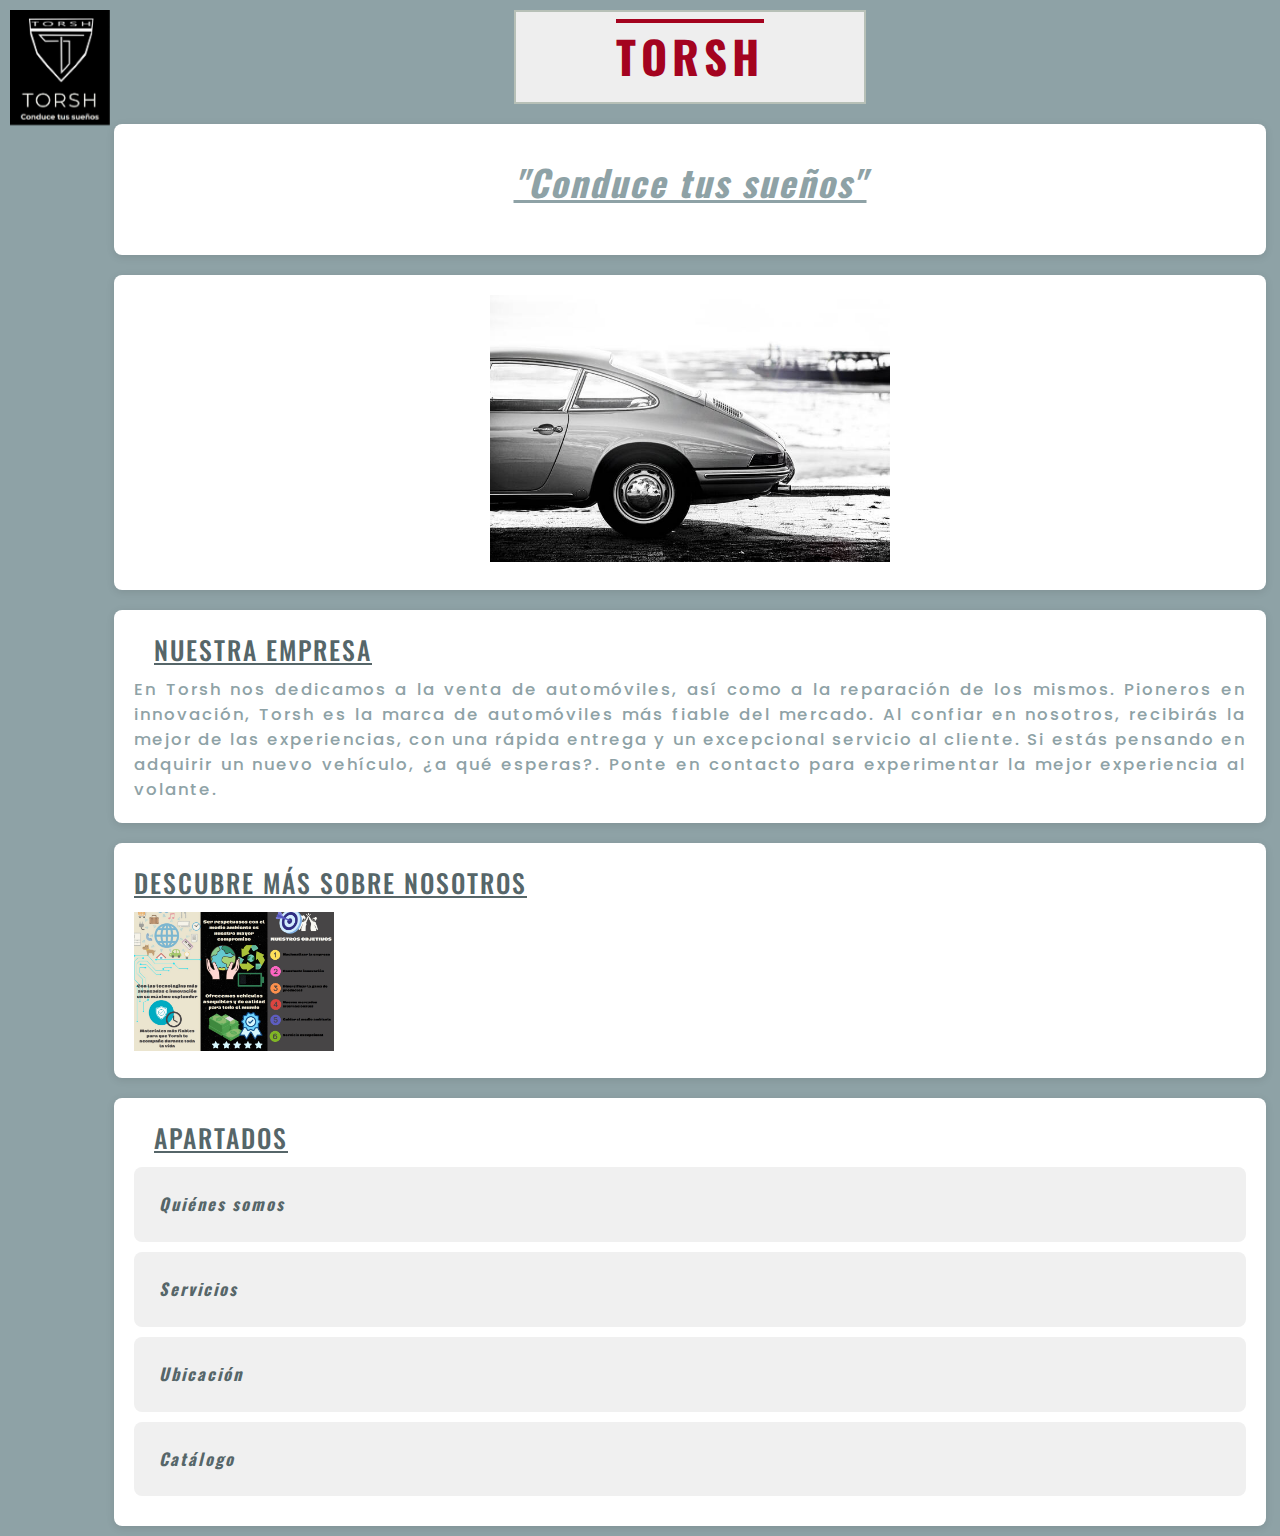
<file: index.html>
<!DOCTYPE html>
<html lang="es">
<head>
    <meta charset="utf-8">
    <meta name="viewport" content="width=device-width, initial-scale=1.0">
    <title> TORSH </title>
    <link rel="stylesheet" href="inicio.css">
    <link rel="preconnect" href="https://fonts.googleapis.com">
    <link rel="preconnect" href="https://fonts.gstatic.com" crossorigin>
    <link href="https://fonts.googleapis.com/css2?family=Montserrat:wght@100..900&family=Oswald:wght@200..700&family=Poppins:wght@100..900&display=swap" rel="stylesheet">
</head>
<body>
    <img src="logo.jpg" alt="Logo" class="logo">
    <div class="container">
        <h1> TORSH </h1>
        <div class="subtitulo"><strong><h2> "Conduce tus sueños" </h2> <br/></strong></div>
        <div class="foto1"><center><img src="torshinicio.jpg" width="400"></center></div>
        <div class="parrafo">
            <h3> NUESTRA EMPRESA </h3>
            <p> En Torsh nos dedicamos a la venta de automóviles, así como a la reparación de los mismos. Pioneros en innovación, Torsh es la marca de automóviles más fiable 	del mercado. Al confiar en nosotros, recibirás la mejor de las experiencias, con una rápida entrega y un excepcional servicio al cliente. Si estás pensando en 	adquirir un nuevo vehículo, ¿a qué esperas?. Ponte en contacto para experimentar la mejor experiencia al volante. </p>
        </div>
        <div class="foto3">
            <h3> DESCUBRE MÁS SOBRE NOSOTROS </h3>
            <div class="foto3-container">
		<img src="masnosotros.jpg" alt="Más sobre nosotros" width="200"> 
            </div>
        </div>
        <div class="apartados-container"> 
            <h3> APARTADOS </h3>
            <div class="apartado"> 
                <a href="quienessomos.html">Quiénes somos</a>
            </div>
            <div class="apartado"> 
                <a href="servicios.html">Servicios</a>
            </div>
            <div class="apartado"> 
                <a href="ubicacion.html">Ubicación</a>
            </div>
            <div class="apartado">
                <a href="catálogo.html">Catálogo</a>
            </div>
        </div>
    </div>
</body>
</html>
</file>
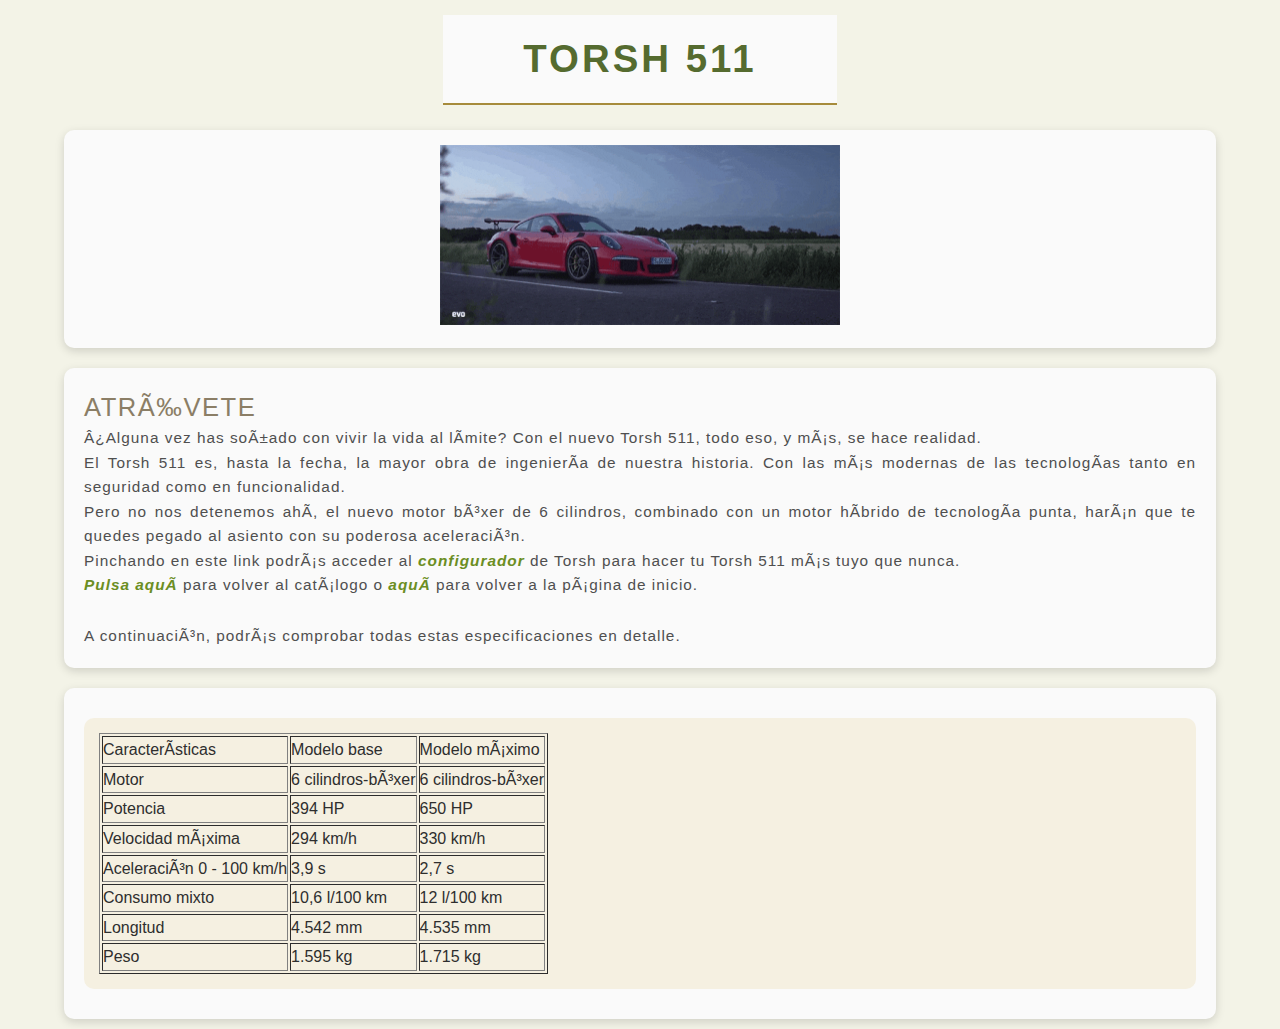
<file: 511.html>
<!DOCTYPE html> 
<html>
<head>
	<meta charset "utf-8">
	<meta name="viewport" content="width=device-width, initial-scale=1.0">
	<title> TORSH 511   </title>
	<link rel="stylesheet" href="torsh511.css">
	<link rel="preconnect" href="https://fonts.googleapis.com">
	<link rel="preconnect" href="https://fonts.gstatic.com" crossorigin>
	<link href="https://fonts.googleapis.com/css2?family=Roboto+Condensed:ital,wght@0,100..900;1,100..900&display=swap" rel="stylesheet">
	<link rel="preconnect" href="https://fonts.googleapis.com">
	<link rel="preconnect" href="https://fonts.gstatic.com" crossorigin>
	<link href="https://fonts.googleapis.com/css2?family=Kanit:ital,wght@	0,100;0,200;0,300;0,400;0,500;0,600;0,700;0,800;0,900;1,100;1,200;1,300;1,400;1,500;1,600;1,700;1,800;1,900&display=swap" rel="stylesheet">
	<link rel="preconnect" href="https://fonts.googleapis.com">
	<link rel="preconnect" href="https://fonts.gstatic.com" crossorigin>
	<link href="https://fonts.googleapis.com/css2?family=Anton&display=swap" rel="stylesheet">

</head>
<body>
	<div class="container">
		<h1> TORSH 511 </h1>
		<div class="foto1"><center><img src="511.gif" width="400"/></center></div>

		<div class="parrafo">
			<h3> ATRÉVETE </H3>
			<p> ¿Alguna vez has soñado con vivir la vida al límite? Con el nuevo Torsh 511, todo eso, y más, se hace realidad. <br/> El Torsh 511 es, hasta la 			fecha, la mayor obra de ingeniería de nuestra historia. Con las más modernas de las tecnologías tanto en seguridad como en funcionalidad. <br/> Pero 			no nos detenemos ahí, el nuevo motor bóxer de 6 cilindros, combinado con un motor híbrido de tecnología punta, harán que te quedes pegado al asiento 			con su poderosa aceleración. <br/> Pinchando en este link podrás acceder al <a href="511conf.html">configurador</a> de Torsh para hacer tu Torsh 511 			más tuyo que nunca.<br/> <a href="catálogo.html">Pulsa aquí</a> para volver al catálogo o <a href="torsh.html">aquí</a> para volver a la página de 			inicio. </p> <br/>
			<p> A continuación, podrás comprobar todas estas especificaciones en detalle. </p>
		</div>
			<div class="apartados-container">
				<div class="apartado"> 
				<table border "1">
				<tr>
					<td>Características</td>
					<td>Modelo base</td>
					<td>Modelo máximo</td>
				</tr>
				<tr>
					<td>Motor</td>
					<td>6 cilindros-bóxer</td>
					<td>6 cilindros-bóxer</td>
				</tr>
				<tr>
					<td>Potencia</td>
					<td>394 HP</td>
					<td>650 HP</td>
				</tr>  
				<tr>
					<td>Velocidad máxima</td>
					<td>294 km/h</td>
					<td>330 km/h</td>
				</tr>
				<tr>
					<td>Aceleración 0 - 100 km/h</td>
					<td>3,9 s</td>
					<td>2,7 s</td>
				</tr>  
				<tr>
					<td>Consumo mixto</td>
					<td>10,6 l/100 km</td>
					<td>12 l/100 km</td>
				</tr>	
				<tr>
					<td>Longitud</td>
					<td>4.542 mm</td>
					<td>4.535 mm</td>
				</tr>  
				<tr>
					<td>Peso</td>
					<td>1.595 kg</td>
					<td>1.715 kg</td>
				</tr>
				</div>
			</div>
		</div>
	
</body>
</html>
</file>
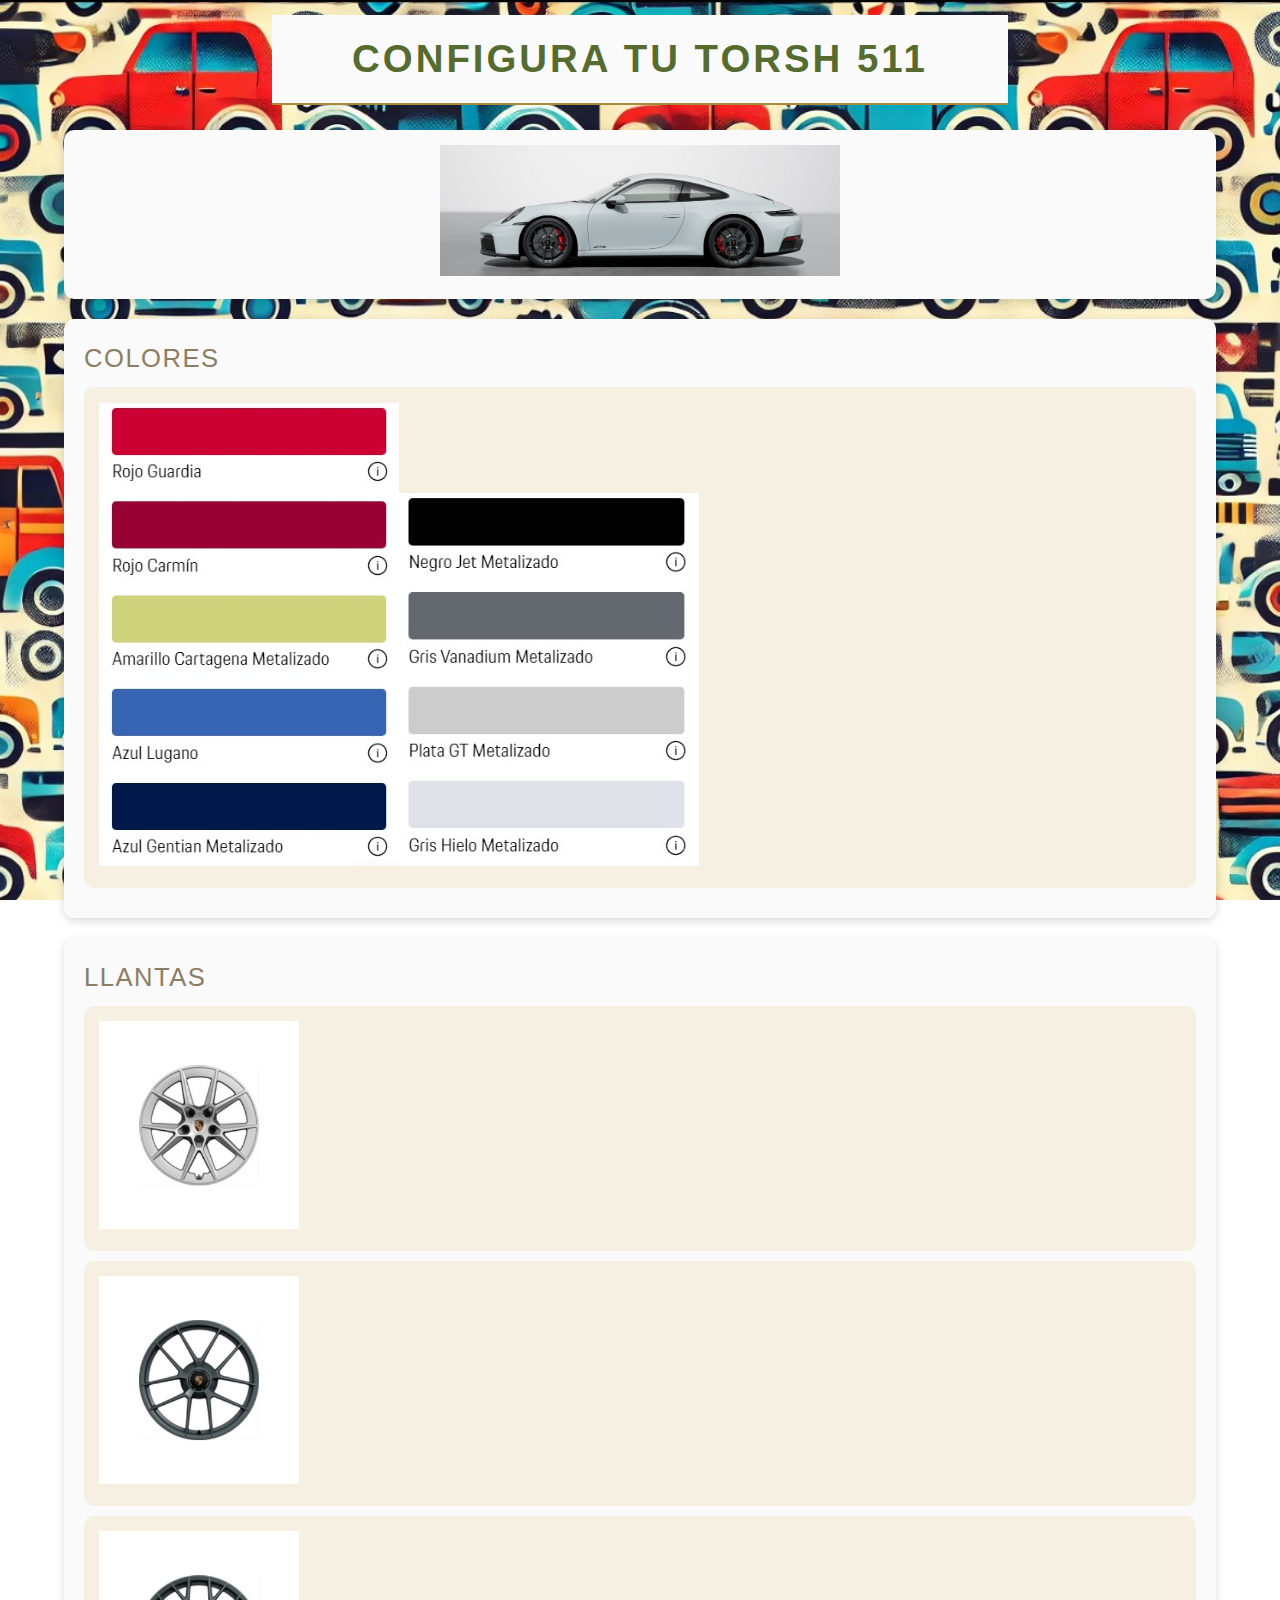
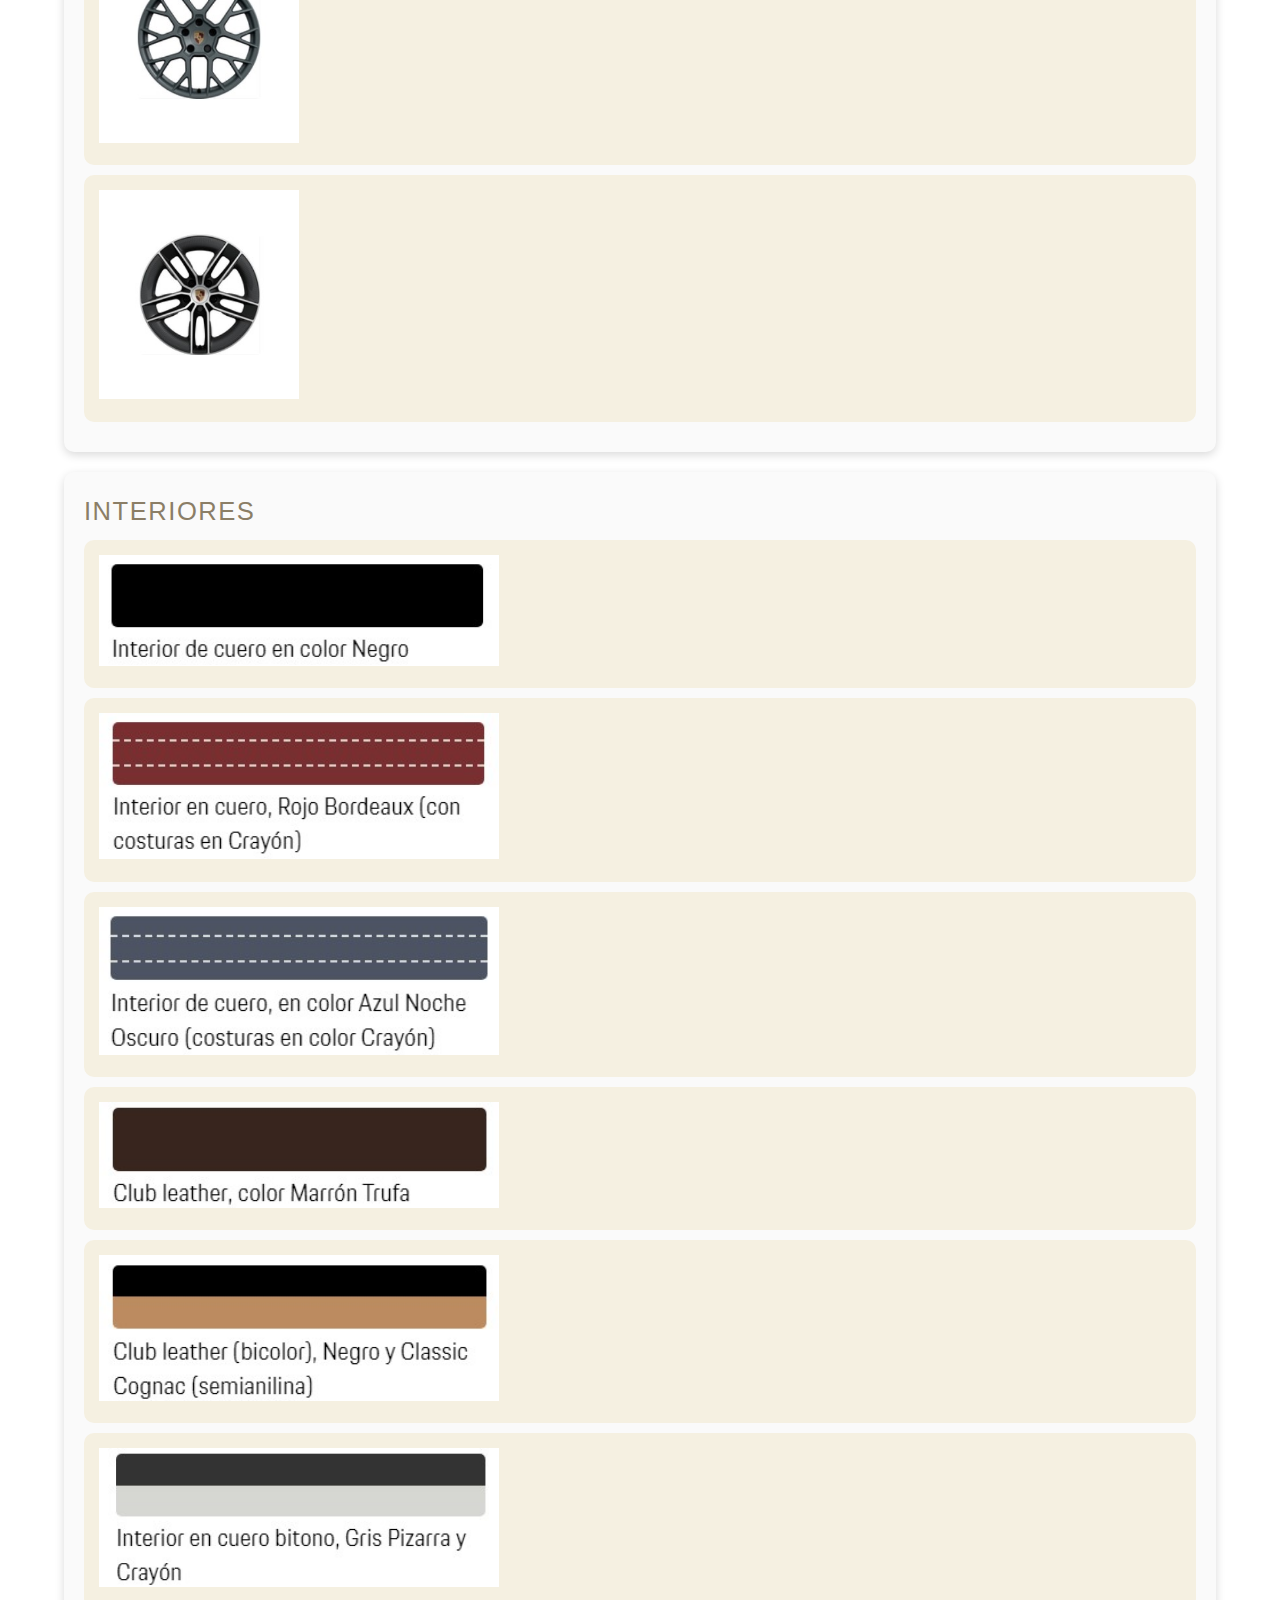
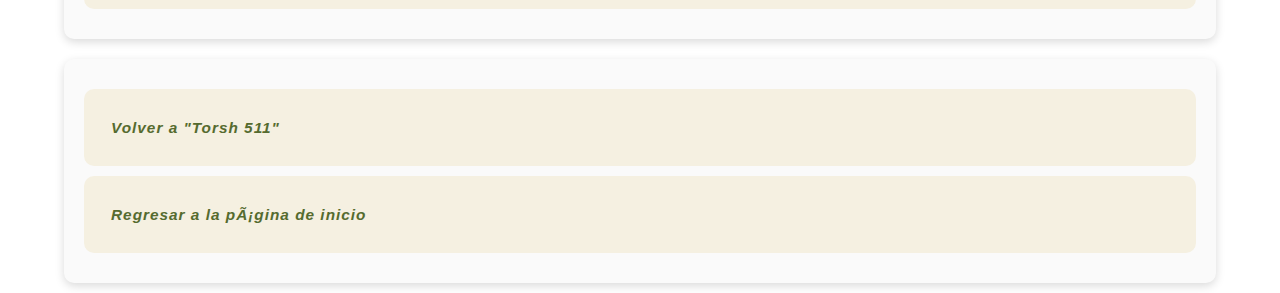
<file: 511conf.html>
<!DOCTYPE html> 
<html lang="es">
<head>
	<meta charset "utf-8">
	<meta name="viewport" content="width=device-width, initial-scale=1.0">
	<title> CONFIGURADOR TORSH 511 </title>
	<link rel="stylesheet" href="conf511.css">
	<link rel="preconnect" href="https://fonts.googleapis.com">
	<link rel="preconnect" href="https://fonts.gstatic.com" crossorigin>
	<link href="https://fonts.googleapis.com/css2?family=Roboto+Condensed:ital,wght@0,100..900;1,100..900&display=swap" rel="stylesheet">
	<link rel="preconnect" href="https://fonts.googleapis.com">
	<link rel="preconnect" href="https://fonts.gstatic.com" crossorigin>
	<link href="https://fonts.googleapis.com/css2?family=Kanit:ital,wght@	0,100;0,200;0,300;0,400;0,500;0,600;0,700;0,800;0,900;1,100;1,200;1,300;1,400;1,500;1,600;1,700;1,800;1,900&display=swap" rel="stylesheet">
</head>
<body>
	<div class="container">
		<h1> CONFIGURA TU TORSH 511 </h1>
		<div class="foto1"><center><img src="conf511.jpg" width="400"/></center></div>	

		<div class="apartados-container"> 
			<h3> COLORES </h3>
			<div class="apartado">
				<img src="color5111.jpg" width="300"/><img src="color5112.jpg" width="300"/>
			</div>
		</div>

		<div class="apartados-container"> 
			<h3> LLANTAS </h3>
			<div class="apartado">
				<img src="llantas5111.jpg" width="200"/>
			</div>
			<div class="apartado">
				<img src="llantas5112.jpg" width="200"/><br/>
			</div>
			<div class="apartado">
				<img src="llantas5113.jpg" width="200"/>
			</div>
			<div class="apartado">
				<img src="llantas5114.jpg" width="200"/>
			</div>
		</div>

		<div class="apartados-container">
			<h3> INTERIORES </h3>
			<div class="apartado">
				<img src="inter5111.jpg" width="400"/>
			</div>
			<div class="apartado">
				<img src="inter5112.jpg" width="400"/><br/>
			</div>
			<div class="apartado">
				<img src="inter5113.jpg" width="400"/>
			</div>
			<div class="apartado">
				<img src="inter5114.jpg" width="400"/><br/>
			</div>
			<div class="apartado">
				<img src="inter5115.jpg" width="400"/>
			</div>
			<div class="apartado">
				<img src="inter5116.jpg" width="400"/>
			</div>
		</div>

		<div class="apartados-container">
			<div class="apartado">
				<a href="511.html">Volver a "Torsh 511"</a>
			</div>
			<div class="apartado">
				<a href="torsh.html">Regresar a la página de inicio</a>
			</div>
		</div>
	</div>
	
</body>
</html>
</file>
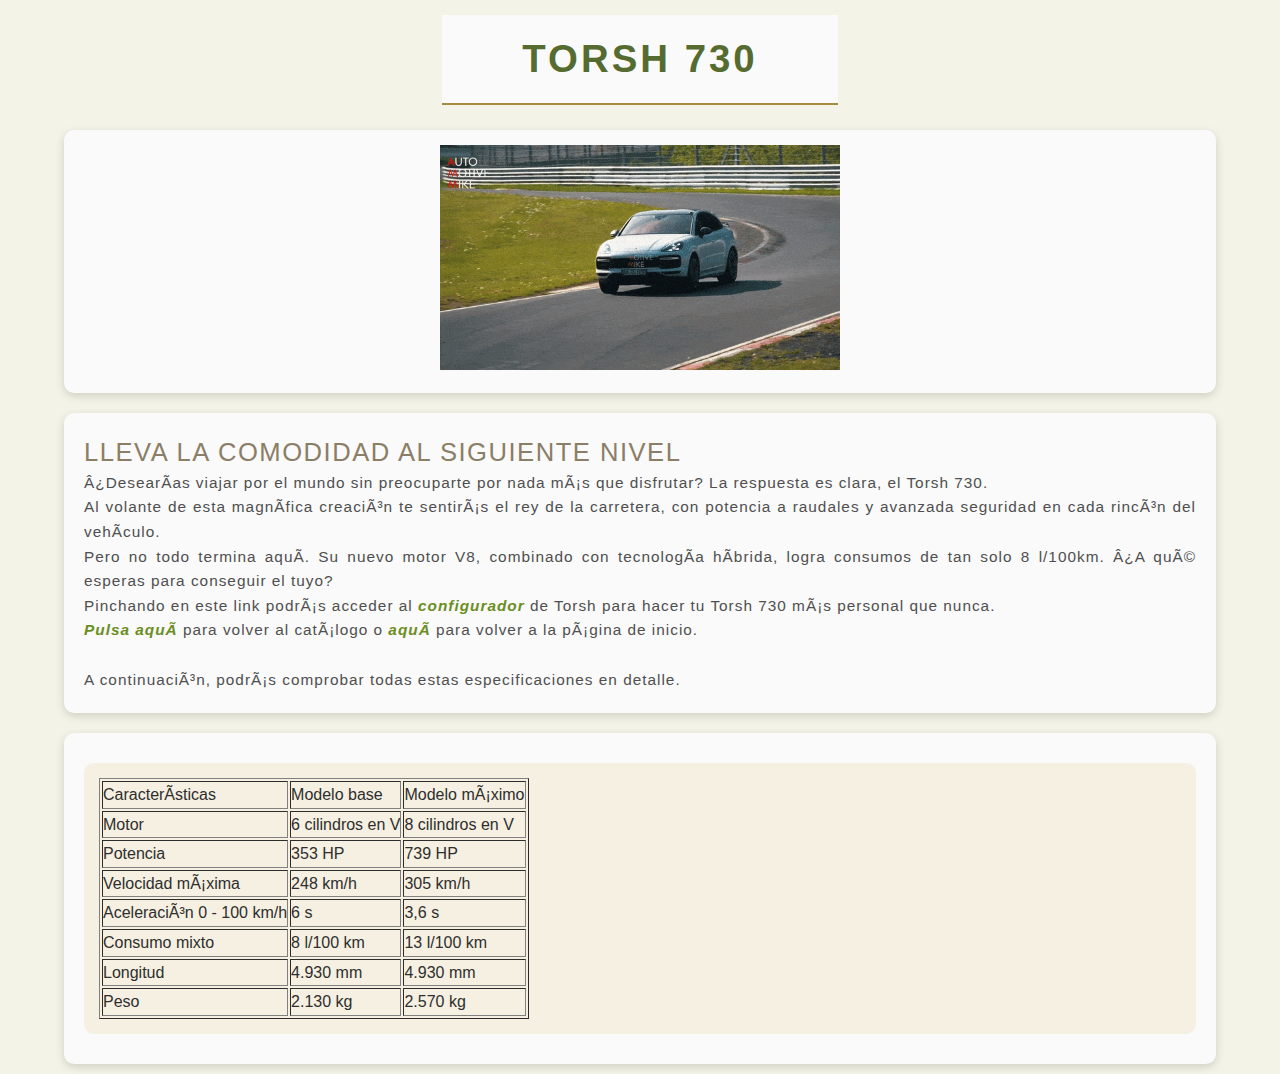
<file: 730.html>
<!DOCTYPE html> 
<html>
<head>
	<meta charset "utf-8">
	<title> TORSH 730 </title>
	<link rel="stylesheet" href="torsh730.css">
	<link rel="preconnect" href="https://fonts.googleapis.com">
	<link rel="preconnect" href="https://fonts.gstatic.com" crossorigin>
	<link href="https://fonts.googleapis.com/css2?family=Roboto+Condensed:ital,wght@0,100..900;1,100..900&display=swap" rel="stylesheet">
	<link rel="preconnect" href="https://fonts.googleapis.com">
	<link rel="preconnect" href="https://fonts.gstatic.com" crossorigin>
	<link href="https://fonts.googleapis.com/css2?family=Kanit:ital,wght@	0,100;0,200;0,300;0,400;0,500;0,600;0,700;0,800;0,900;1,100;1,200;1,300;1,400;1,500;1,600;1,700;1,800;1,900&display=swap" rel="stylesheet">
	<link rel="preconnect" href="https://fonts.googleapis.com">
	<link rel="preconnect" href="https://fonts.gstatic.com" crossorigin>
	<link href="https://fonts.googleapis.com/css2?family=Anton&display=swap" rel="stylesheet">

</head>
<body>
	<div class="container">
		<h1> TORSH 730 </h1>
		<div class="foto1"><center><img src="730.gif" width="400"/></div>	

		<div class="parrafo">
			<h3> LLEVA LA COMODIDAD AL SIGUIENTE NIVEL </h3>
			<p> ¿Desearías viajar por el mundo sin preocuparte por nada más que disfrutar? La respuesta es clara, el Torsh 730. <br/> Al volante de esta magnífica 			creación te sentirás el rey de la carretera, con potencia a raudales y avanzada seguridad en cada rincón del vehículo. <br/> Pero no todo termina 			aquí. Su nuevo motor V8, combinado con tecnología híbrida, logra consumos de tan solo 8 l/100km. ¿A qué esperas para conseguir el tuyo? <br/> 				Pinchando en este link podrás acceder al <a href="conf730.html">configurador</a> de Torsh para hacer tu Torsh 730 más personal que nunca. <br/> <a 			href="catálogo.html">Pulsa aquí</a> para volver al catálogo o <a href="torsh.html">aquí</a> para volver a la página de inicio.  </p> <br/>
			<p> A continuación, podrás comprobar todas estas especificaciones en detalle. </p>
		</div>	
			<div class="apartados-container">
				<div class="apartado"> 
				<table border "1">
				<tr>
					<td>Características</td>
					<td>Modelo base</td>
					<td>Modelo máximo</td>
				</tr>
				<tr>
					<td>Motor</td>
					<td>6 cilindros en V</td>
					<td>8 cilindros en V</td>
				</tr>
				<tr>
					<td>Potencia</td>
					<td>353 HP</td>
					<td>739 HP</td>
				</tr>  
				<tr>
					<td>Velocidad máxima</td>
					<td>248 km/h</td>
					<td>305 km/h</td>
				</tr>
				<tr>
					<td>Aceleración 0 - 100 km/h</td>
					<td>6 s</td>
					<td>3,6 s</td>
				</tr>  
				<tr>
					<td>Consumo mixto</td>
					<td>8 l/100 km</td>
					<td>13 l/100 km</td>
				</tr>
				<tr>
					<td>Longitud</td>
					<td>4.930 mm</td>
					<td>4.930 mm</td>
				</tr>  
				<tr>
					<td>Peso</td>
					<td>2.130 kg</td>
					<td>2.570 kg</td>
				</tr>
				</div>
			</div>
		</div>

</body>
</html>
</file>
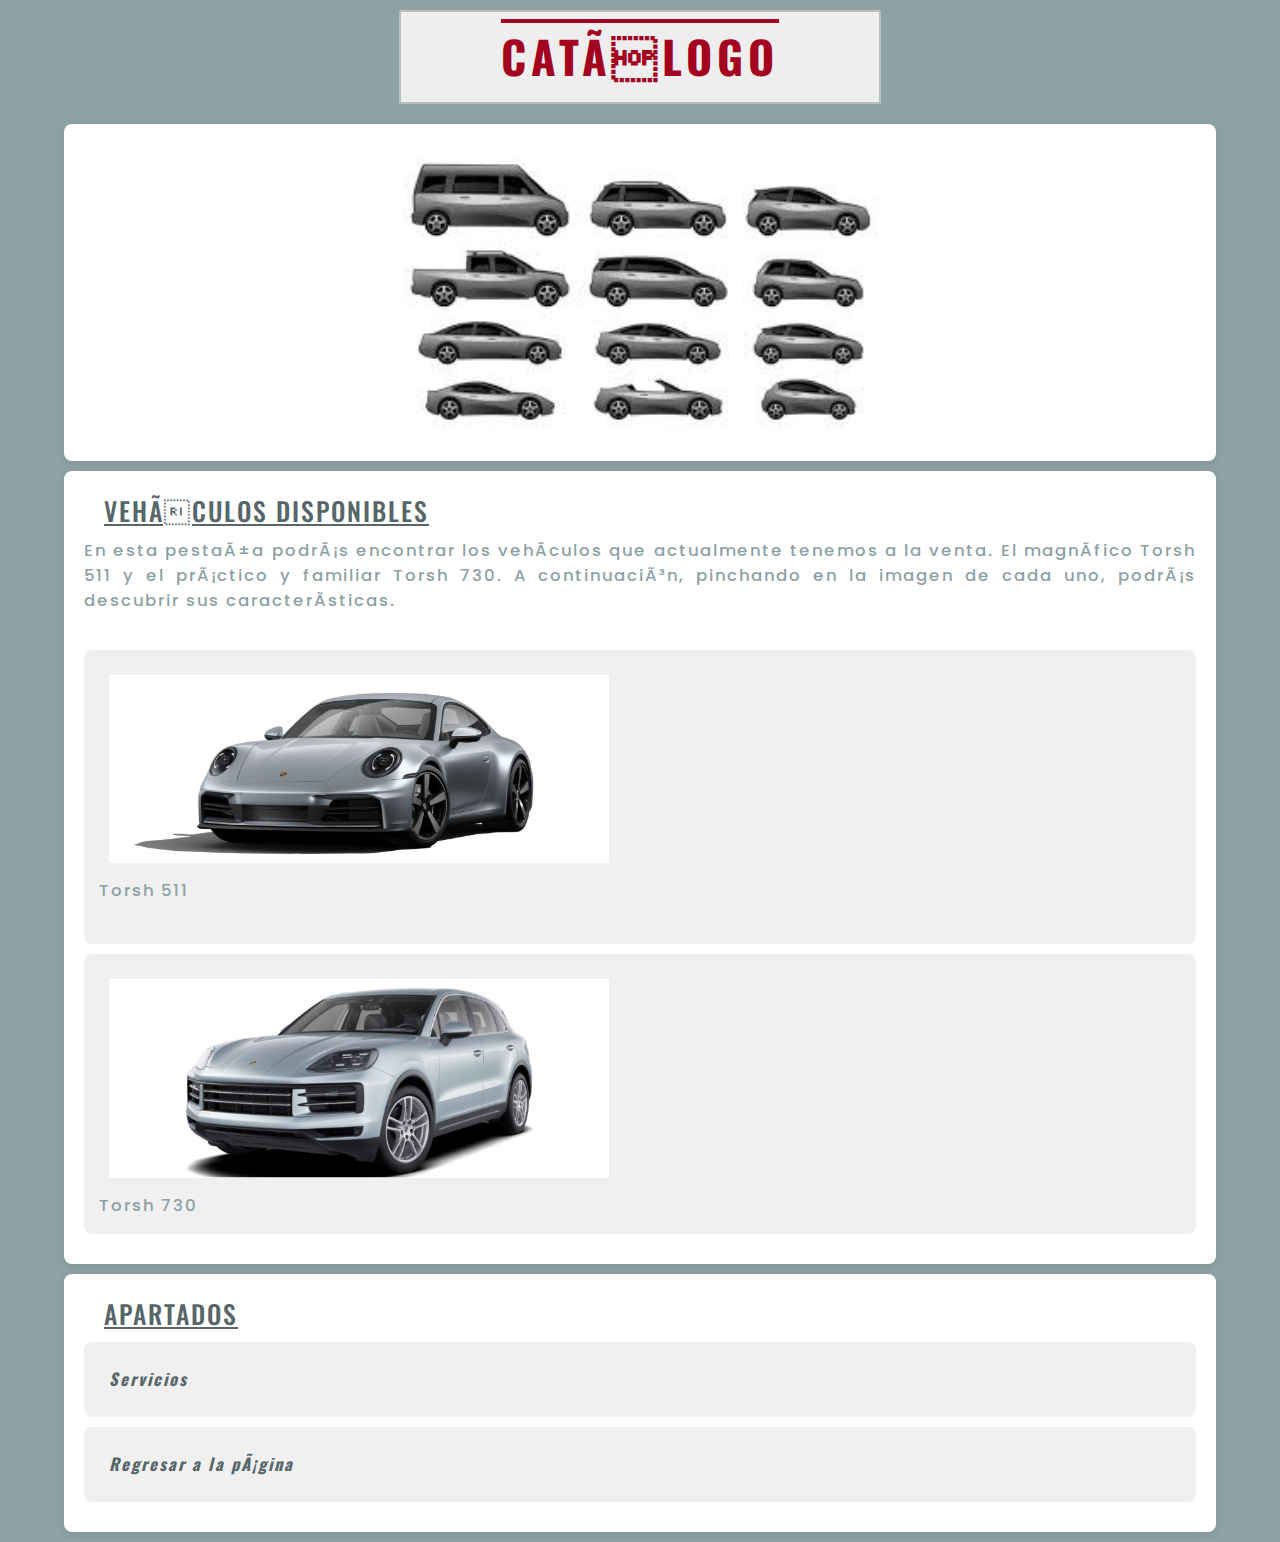
<file: catálogo.html>
<!DOCTYPE html> 
<html lang="es">
<head>
	<meta charset "utf-8">
	<meta name="viewport" content="width=device-width, initial-scale=1.0">
	<title> CATÁLOGO </title>
	<link rel="stylesheet" href="torshcatalog.css">
	<link rel="preconnect" href="https://fonts.googleapis.com">
	<link href="https://fonts.googleapis.com/css2?family=Montserrat:ital,wght@0,100..900;1,100..900&family=Oswald:wght@200..700&display=swap" rel="stylesheet">
	<link rel="preconnect" href="https://fonts.googleapis.com">
	<link rel="preconnect" href="https://fonts.gstatic.com" crossorigin>
	<link href="https://fonts.googleapis.com/css2?family=Montserrat:ital,wght@0,100..900;1,100..900&family=Oswald:wght@200..700&family=Poppins:ital,wght@	0,100;0,200;0,300;0,400;0,500;0,600;0,700;0,800;0,900;1,100;1,200;1,300;1,400;1,500;1,600;1,700;1,800;1,900&display=swap" rel="stylesheet">
</head>
<body>
	<div class="container">
		<h1> CATÁLOGO </h1>
		<div class="foto3-container">
			<div class="foto1"><center><img src="catalogocoches.jpg" width="500"/>
		</div>


		<div class="apartados-container">
			<h3> VEHÍCULOS DISPONIBLES </h3>
			<p> En esta pestaña podrás encontrar los vehículos que actualmente tenemos a la venta. El magnífico Torsh 511 y el práctico y familiar Torsh 730. A 			continuación, pinchando en la imagen de cada uno, podrás descubrir sus características. </p> <br/>
			<div class="apartado"> 
				<a href="511.html"><img width="500" src="511.jpg" alt="Torsh 511"></a> <p>Torsh 511</p> <br/>
			</div>
			<div class="apartado"> 
				<a href="730.html"><img width="500" src="730.jpg" alt="Torsh 730"></a> <p>Torsh 730</p>
			</div>
		</div>

		<div class="apartados-container"> 
            		<h3> APARTADOS </h3>
            		<div class="apartado"> 
                		<a href="servicios.html">Servicios</a>
            		</div>
            		<div class="apartado"> 
                		<a href="torsh.html">Regresar a la página</a>
           	 	</div>
		</div>
	</div>

</body>
</html>
</file>
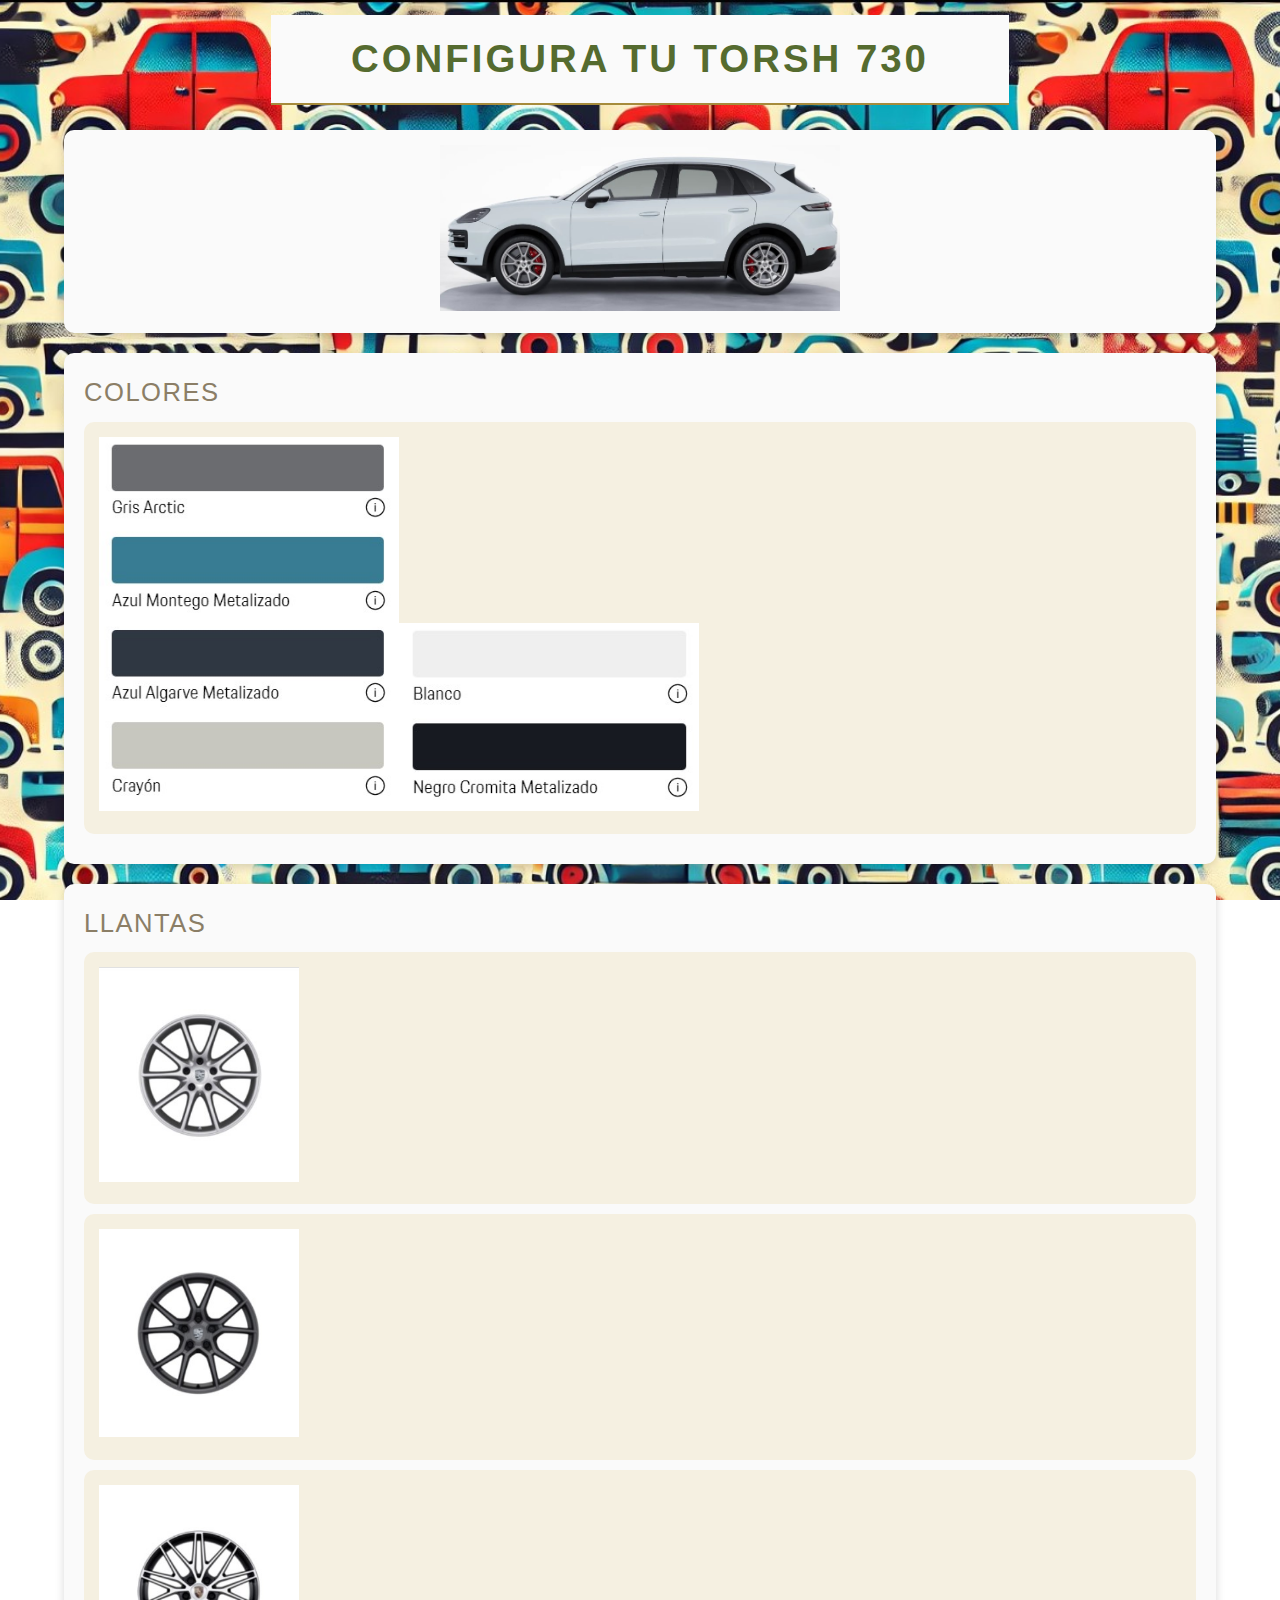
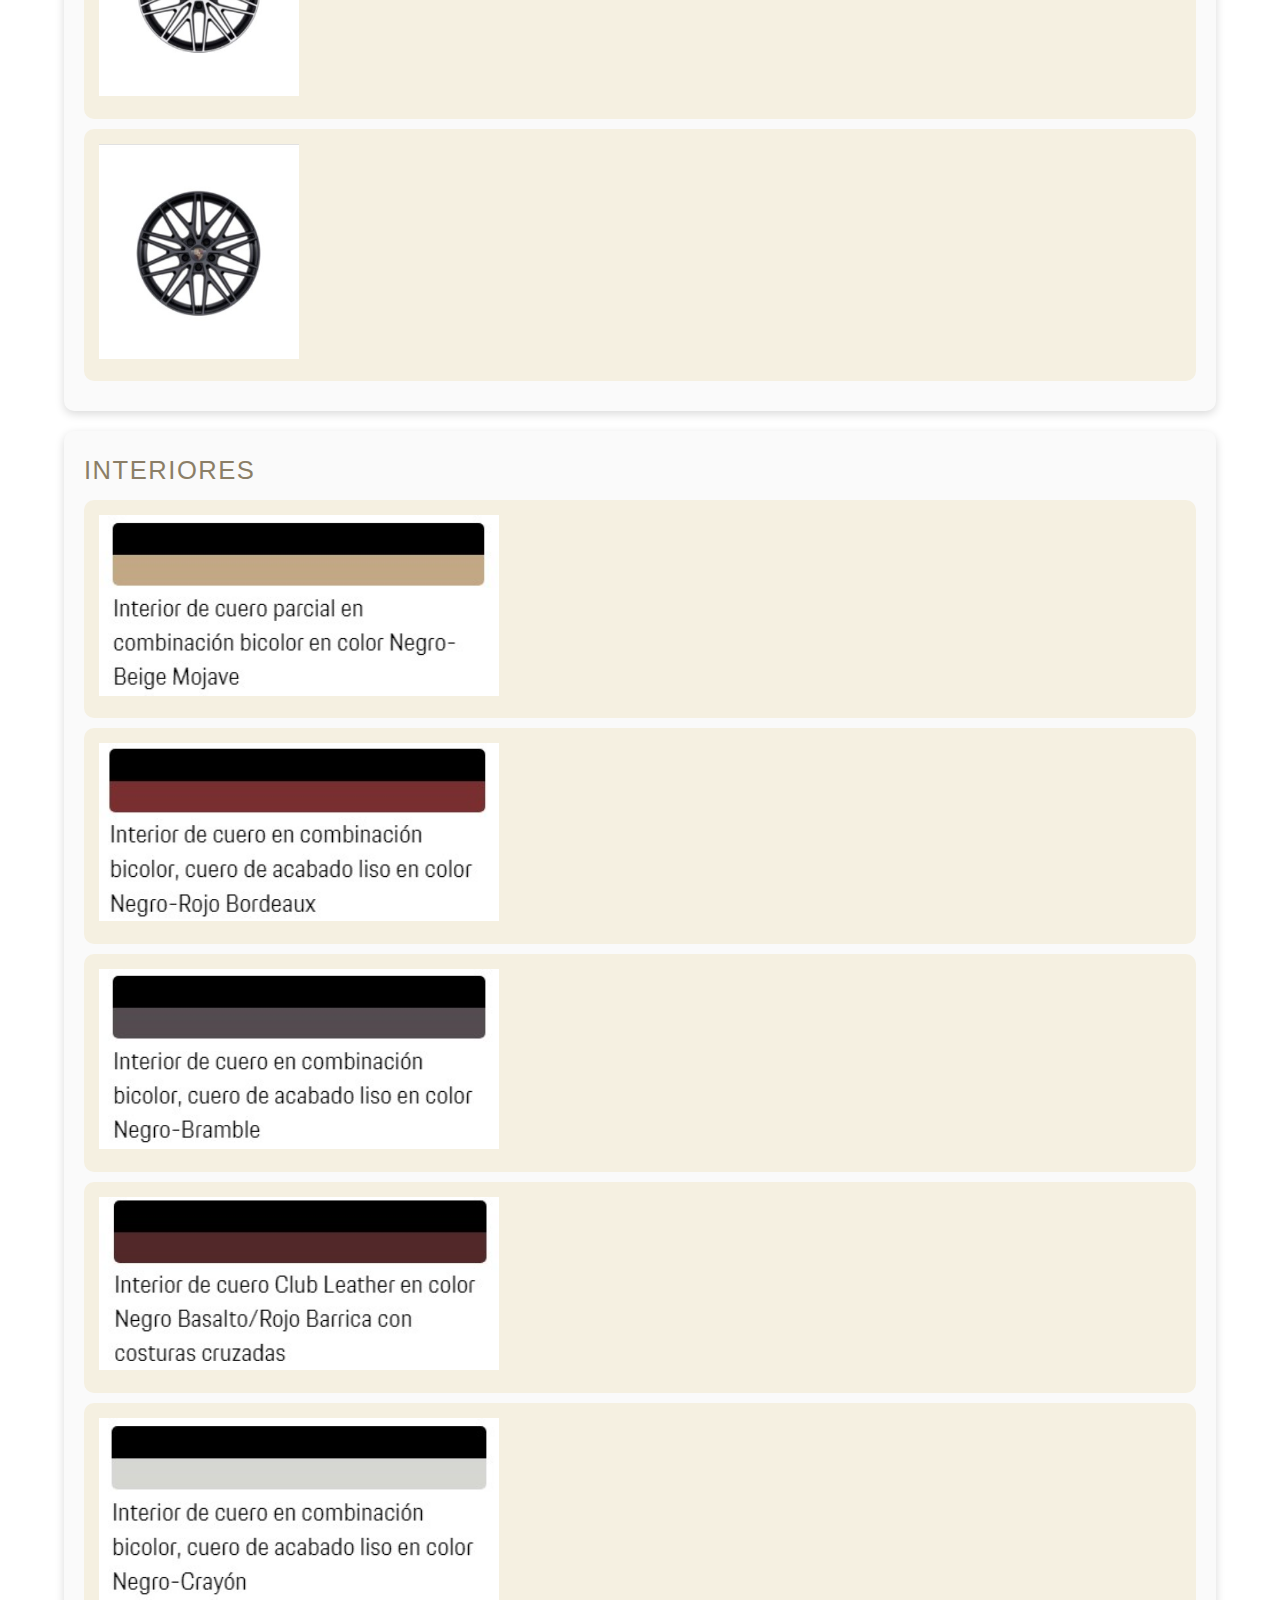
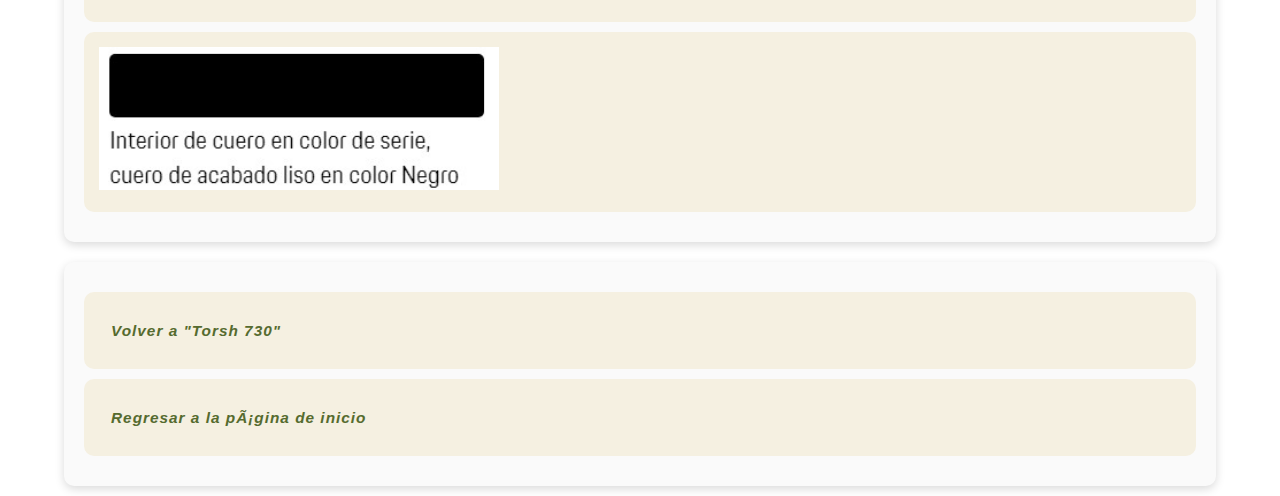
<file: conf730.html>
<!DOCTYPE html> 
<html lqng="es">
<head>
	<meta charset "utf-8">
	<meta name="viewport" content="width=device-width, initial-scale=1.0">
	<title> CONFIGURADOR TORSH 730 </title>
	<link rel="stylesheet" href="conf730.css">
	<link rel="preconnect" href="https://fonts.googleapis.com">
	<link rel="preconnect" href="https://fonts.gstatic.com" crossorigin>
	<link href="https://fonts.googleapis.com/css2?family=Roboto+Condensed:ital,wght@0,100..900;1,100..900&display=swap" rel="stylesheet">
	<link rel="preconnect" href="https://fonts.googleapis.com">
	<link rel="preconnect" href="https://fonts.gstatic.com" crossorigin>
	<link href="https://fonts.googleapis.com/css2?family=Kanit:ital,wght@	0,100;0,200;0,300;0,400;0,500;0,600;0,700;0,800;0,900;1,100;1,200;1,300;1,400;1,500;1,600;1,700;1,800;1,900&display=swap" rel="stylesheet">
</head>
<body>
	<div class="container">
		<h1> CONFIGURA TU TORSH 730 </h1>
		<div class="foto1"><center><img src="conf730.jpg" width="400"/></center></div>


		<div class="apartados-container"> 
			<h3> COLORES </h3>
			<div class="apartado">
				<img src="color7301.jpg" width="300"/><img src="color7302.jpg" width="300"/>
			</div>
		</div>

		<div class="apartados-container">
			<h3> LLANTAS </h3>
			<div class="apartado">
				<img src="llantas7301.jpg" width="200"/>
			</div>
			<div class="apartado">
				<img src="llantas7302.jpg" width="200"/>
			</div>
			<div class="apartado">
				<img src="llantas7303.jpg" width="200"/>
			</div>
			<div class="apartado">
				<img src="llantas7304.jpg" width="200"/>
			</div>
		</div>


		<div class="apartados-container">
			<h3> INTERIORES </h3>
			<div class="apartado">
				<img src="inter7301.jpg" width="400"/>
			</div>
			<div class="apartado">
				<img src="inter7302.jpg" width="400"/>
			</div>
			<div class="apartado">
				<img src="inter7303.jpg" width="400"/>
			</div>
			<div class="apartado">
				<img src="inter7304.jpg" width="400"/>
			</div>
			<div class="apartado">
				<img src="inter7305.jpg" width="400"/>
			</div>
			<div class="apartado">
				<img src="inter7306.jpg" width="400"/>
			</div>
		</div>

		<div class="apartados-container">
			<div class="apartado">
				<a href="730.html">Volver a "Torsh 730"</a>
			</div>
			<div class="apartado">
				<a href="torsh.html">Regresar a la página de inicio</a>
			</div>
		</div>
	</div>

	
</body>
</html>
</file>
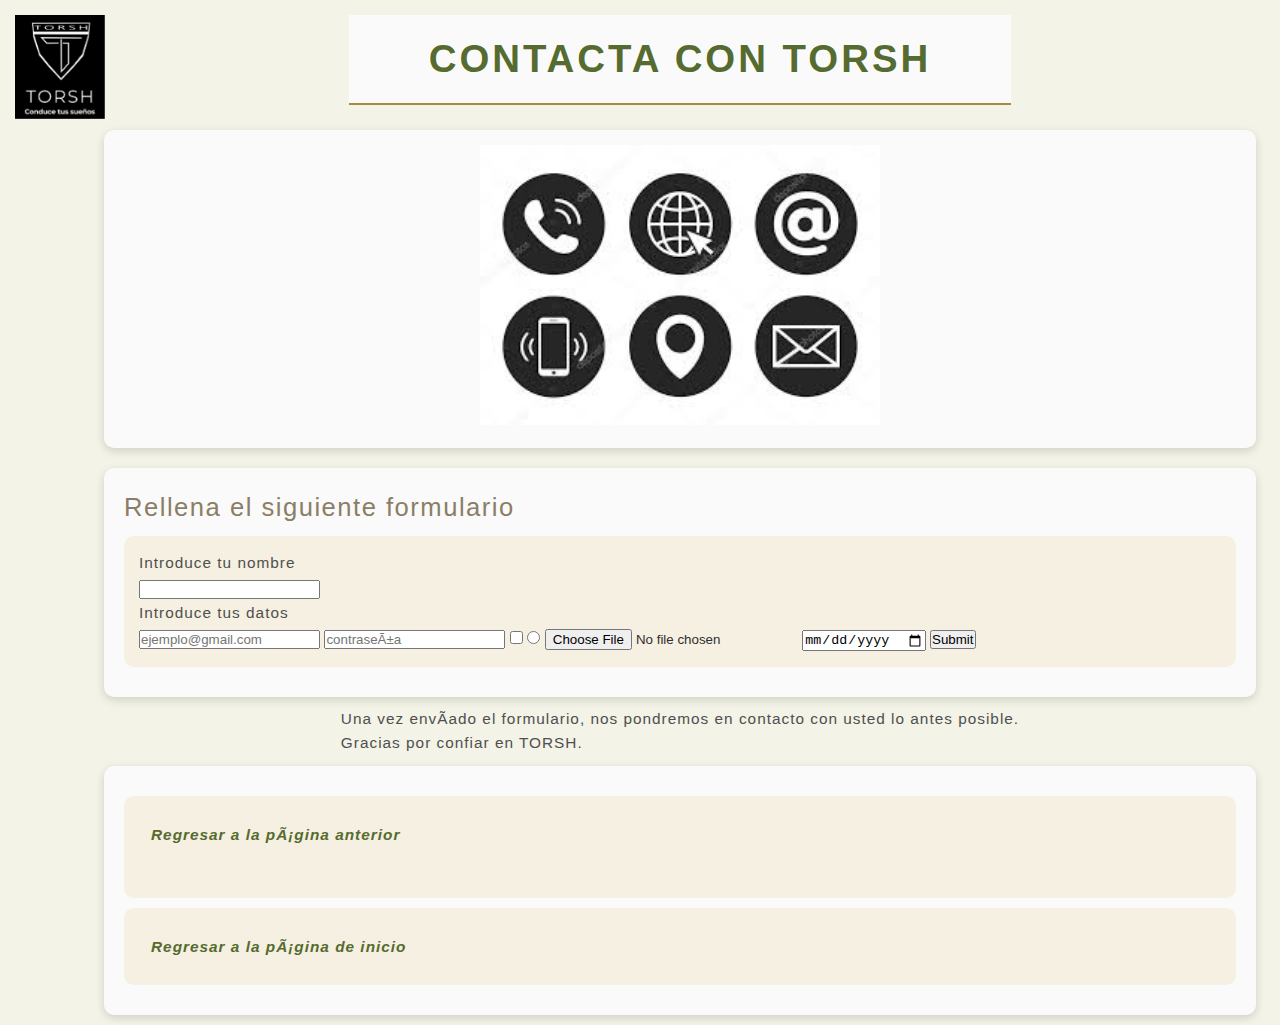
<file: contacto.html>
<!DOCTYPE html> 
<html>
<head>
	<meta charset "utf-8">
	<title> CONTACTO </title>
	<link rel="stylesheet" href="torshcontact.css">
	<link rel="preconnect" href="https://fonts.googleapis.com">
	<link rel="preconnect" href="https://fonts.gstatic.com" crossorigin>
	<link href="https://fonts.googleapis.com/css2?family=Roboto+Condensed:ital,wght@0,100..900;1,100..900&display=swap" rel="stylesheet">
	<link rel="preconnect" href="https://fonts.googleapis.com">
	<link rel="preconnect" href="https://fonts.gstatic.com" crossorigin>
	<link href="https://fonts.googleapis.com/css2?family=Kanit:ital,wght@	0,100;0,200;0,300;0,400;0,500;0,600;0,700;0,800;0,900;1,100;1,200;1,300;1,400;1,500;1,600;1,700;1,800;1,900&display=swap" rel="stylesheet">

</head>
<body>
	<img src="logo.jpg" alt="Logo" class="logo">
	<div class="container">
		<h1> CONTACTA CON TORSH </h1>
		<div class="foto1"><center><img src="contacto.jpg" width="400"/></center></div>


		<div class="apartados-container">
			<h3> Rellena el siguiente formulario </h3> 
			 <div class="apartado">
			<p>Introduce tu nombre</p>
			<form>
				<input type="text">
			<p>Introduce tus datos</p>
				<input type="email" required name="usermail" placeholder="ejemplo@gmail.com">
				<input type="password" placeholder="contraseña">
				<input type="checkbox" required>
				<input type="radio">
				<input type="file">
				<input type="date">
				<input type="submit">
			</form>
			</div>
		</div>
	
		<p> Una vez envíado el formulario, nos pondremos en contacto con usted lo antes posible. <br/> Gracias por confiar en TORSH. </p>

	
		<div class="apartados-container">
			<div class="apartado">
				<a href="quienessomos.html">Regresar a la página anterior </a> <br/> 
			</div>
			<div class="apartado">
				<a href="torsh.html">Regresar a la página de inicio</a>
			</div>
		</div>
	</div>
</body>
</html>
</file>
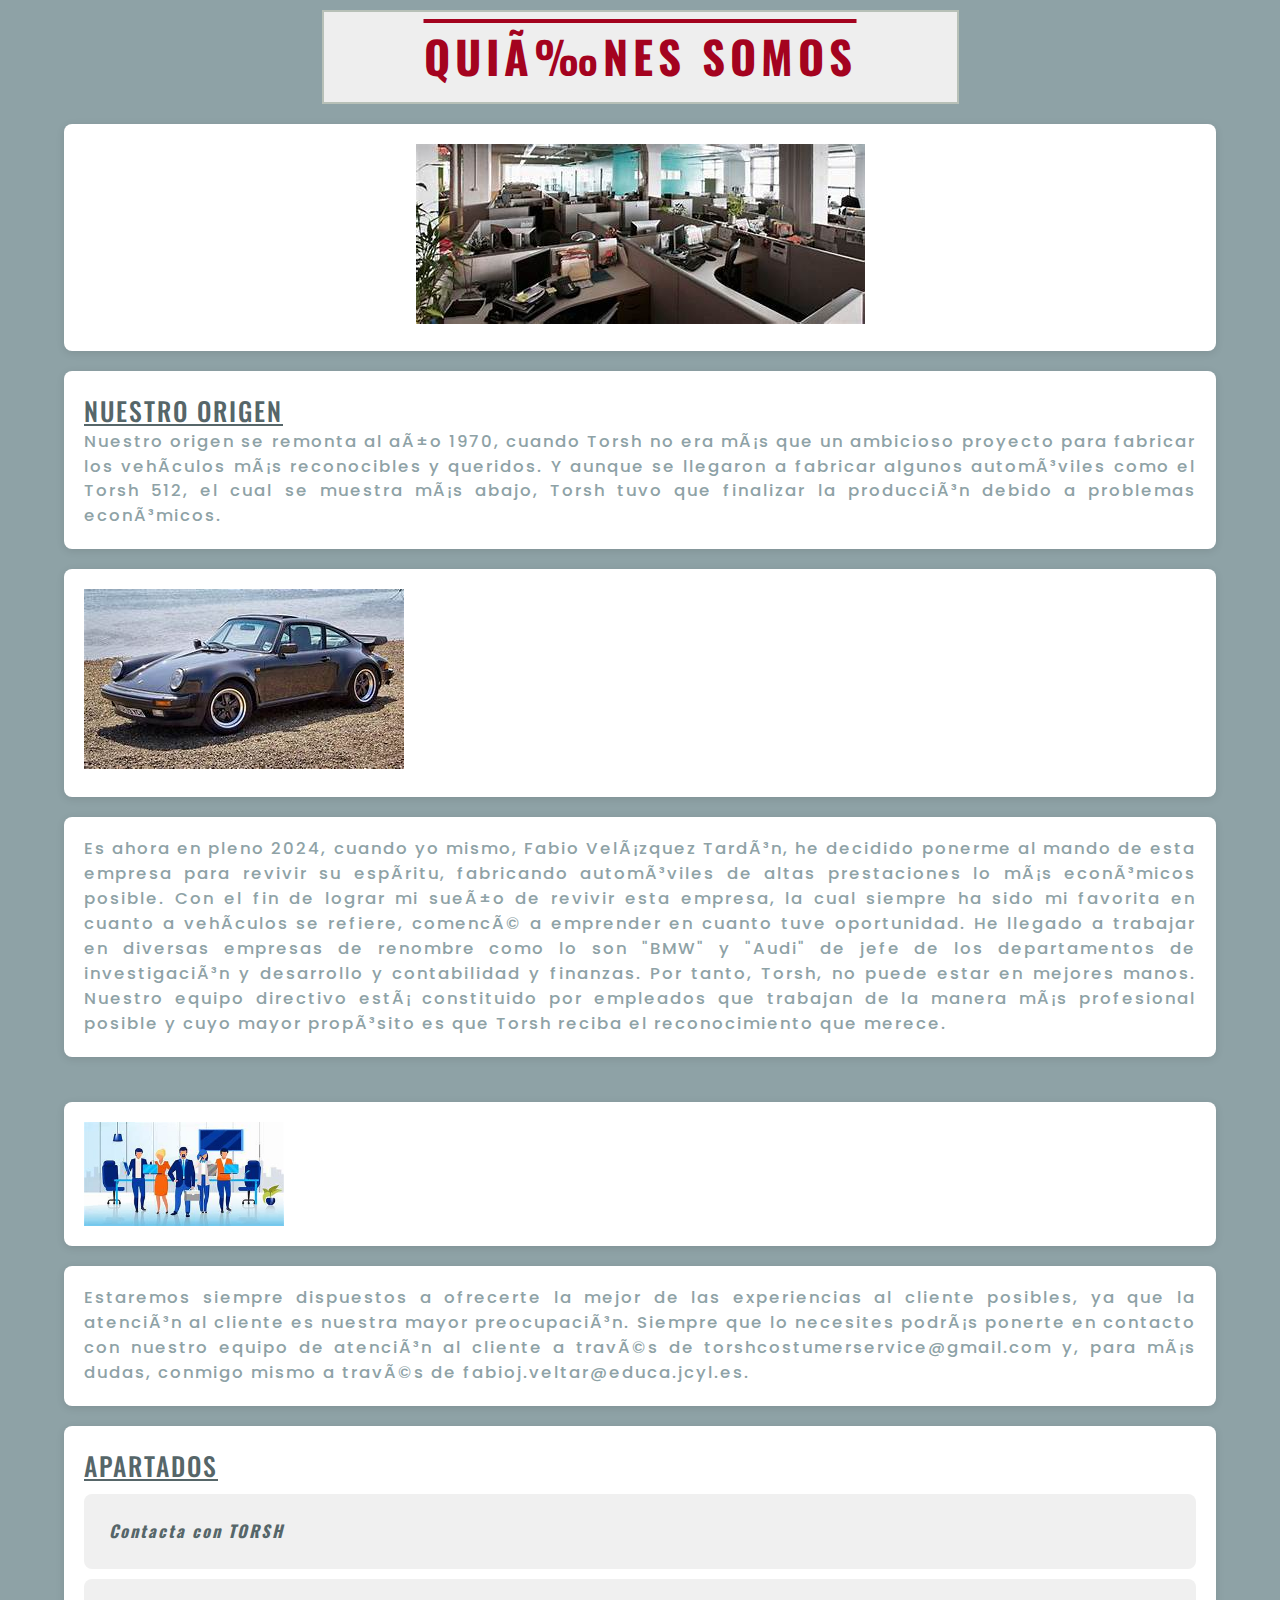
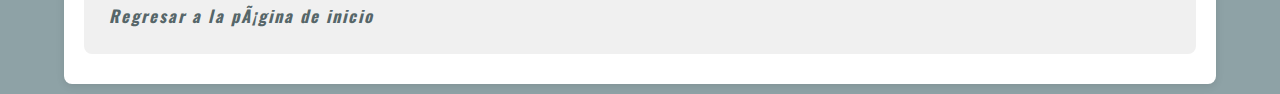
<file: quienessomos.html>
<!DOCTYPE html> 
<html>
<head>
	<meta charset "utf-8">
	<meta name="viewport" content="width=device-width, initial-scale=1.0">
	<title> QUIÉNES SOMOS </title>
	<link rel="stylesheet" href="torshinicioquienes.css">
	<link rel="preconnect" href="https://fonts.googleapis.com">
	<link rel="preconnect" href="https://fonts.gstatic.com" crossorigin>
	<link href="https://fonts.googleapis.com/css2?family=Montserrat:ital,wght@0,100..900;1,100..900&family=Oswald:wght@200..700&display=swap" rel="stylesheet">
	<link rel="preconnect" href="https://fonts.googleapis.com">
<link rel="preconnect" href="https://fonts.gstatic.com" crossorigin>
<link href="https://fonts.googleapis.com/css2?family=Montserrat:ital,wght@0,100..900;1,100..900&family=Oswald:wght@200..700&family=Poppins:ital,wght@0,100;0,200;0,300;0,400;0,500;0,600;0,700;0,800;0,900;1,100;1,200;1,300;1,400;1,500;1,600;1,700;1,800;1,900&display=swap" rel="stylesheet">
</head>
<div class="container"
<div class="body"><body>
	<h1> QUIÉNES SOMOS </h1>
	<div class="foto1"><center><img width "500px" src="oficinatorsh.jpg" alt="centered image"/></center></div>


	<div class="parrafo"><h3> NUESTRO ORIGEN </h3>
	<p> Nuestro origen se remonta al año 1970, cuando Torsh no era más que un ambicioso proyecto para fabricar los vehículos más reconocibles y queridos. Y aunque se llegaron a fabricar algunos automóviles como el Torsh 512, el cual se muestra más abajo, Torsh tuvo que finalizar la producción debido a problemas económicos.</p>
	</div>
	<div class="foto2"><img width "500px" src="nuestroorigen.jpg"/></div>


	<div class="parrafo"><p> Es ahora en pleno 2024, cuando yo mismo, Fabio Velázquez Tardón, he decidido ponerme al mando de esta empresa para revivir su espíritu, fabricando automóviles de altas prestaciones lo más económicos posible. Con el fin de lograr mi sueño de revivir esta empresa, la cual siempre ha sido mi favorita en cuanto a vehículos se refiere, comencé a emprender en cuanto tuve oportunidad. He llegado a trabajar en diversas empresas de renombre como lo son "BMW" y "Audi" de jefe de los departamentos de investigación y desarrollo y contabilidad y finanzas. Por tanto, Torsh, no puede estar en mejores manos. Nuestro equipo directivo está constituido por empleados que trabajan de la manera más profesional posible y cuyo mayor propósito es que Torsh reciba el reconocimiento que merece. </p></div>
	<br/>
	<div class="foto3"><img width "500px" src="staff.jpg"/></div>


	<div class="parrafo"><p> Estaremos siempre dispuestos a ofrecerte la mejor de las experiencias al cliente posibles, ya que la atención al cliente es nuestra mayor preocupación. Siempre que lo necesites podrás ponerte en contacto con nuestro equipo de atención al cliente a través de torshcostumerservice@gmail.com y, para más dudas, conmigo mismo a través de fabioj.veltar@educa.jcyl.es.</div>

	<div class="apartados-container"> 
            <h3> APARTADOS </h3>
            <div class="apartado"> 
                <a href="contacto.html">Contacta con TORSH</a>
            </div>
            <div class="apartado"> 
                <a href="torsh.html">Regresar a la página de inicio</a>
            </div>
</body></div>
</html>
</file>
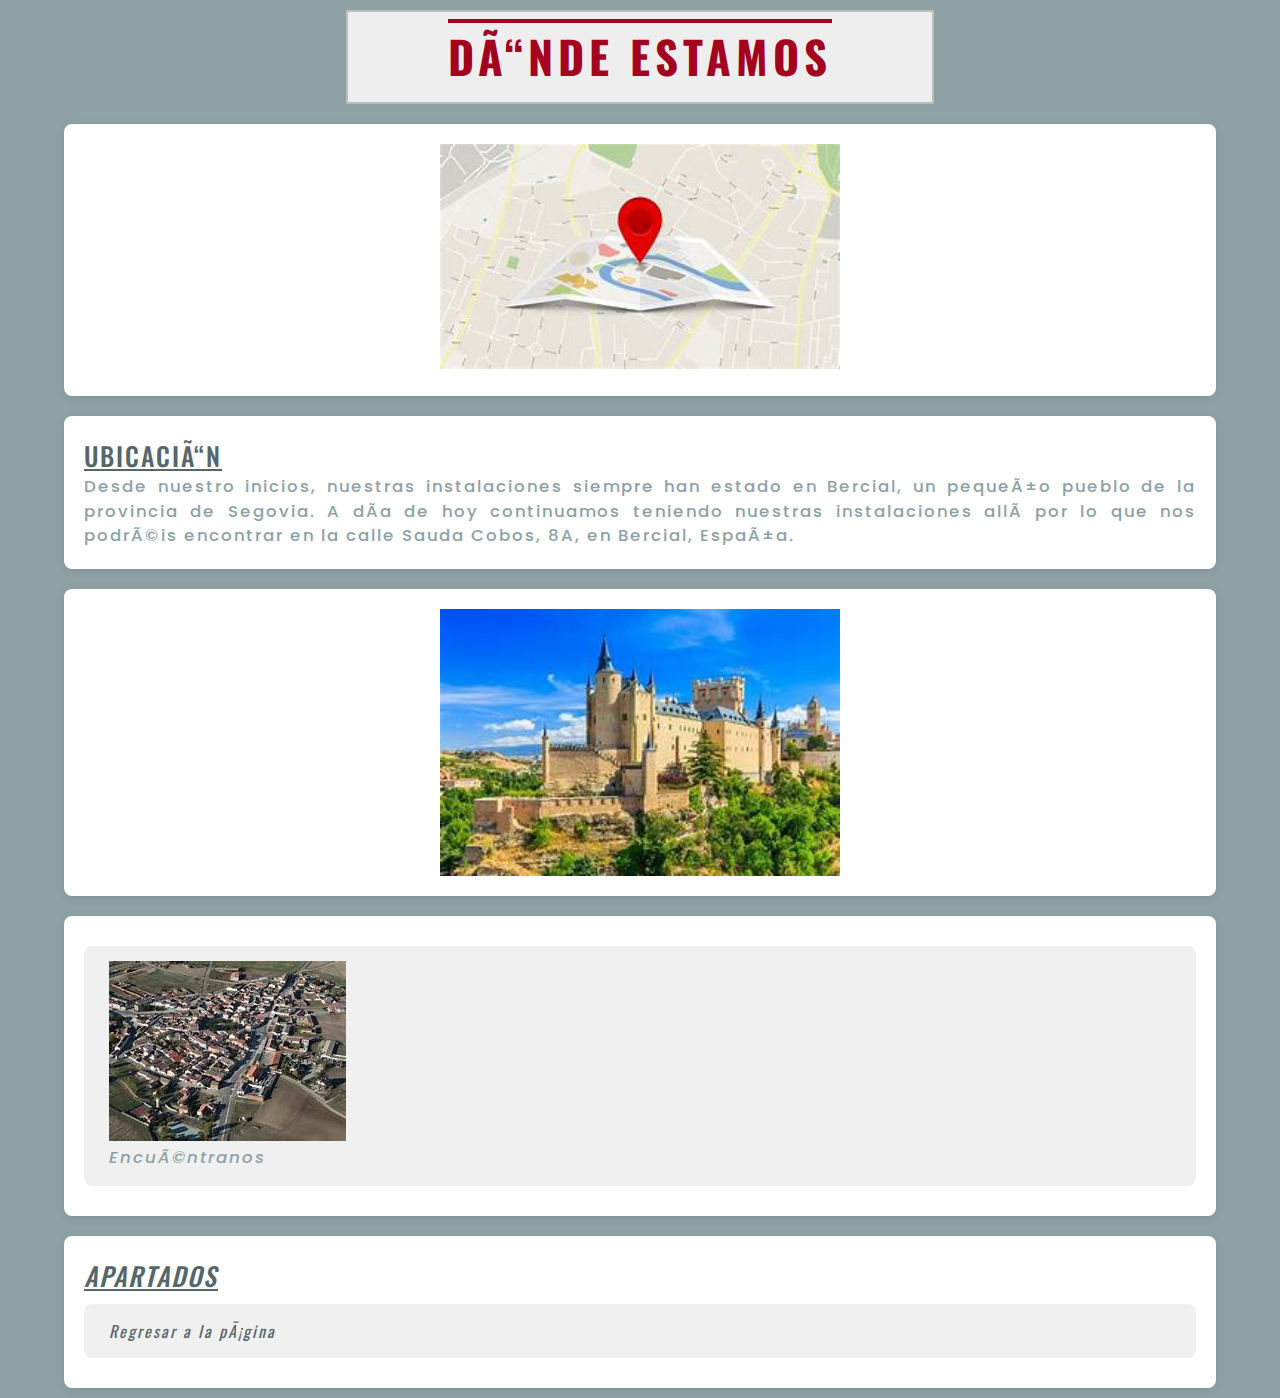
<file: ubicacion.html>
<!DOCTYPE html> 
<html>
<head>
	<meta charset "utf-8">
	<meta name="viewport" content="width=device-width, initial-scale=1.0">
	<title> DÓNDE ESTAMOS </title>
	<link rel="stylesheet" href="torshinicioub.css">
	<link rel="preconnect" href="https://fonts.googleapis.com">
	<link rel="preconnect" href="https://fonts.gstatic.com" crossorigin>
	<link href="https://fonts.googleapis.com/css2?family=Montserrat:ital,wght@0,100..900;1,100..900&family=Oswald:wght@200..700&display=swap" rel="stylesheet">
	<link rel="preconnect" href="https://fonts.googleapis.com">
	<link rel="preconnect" href="https://fonts.gstatic.com" crossorigin>
	<link href="https://fonts.googleapis.com/css2?family=Montserrat:ital,wght@0,100..900;1,100..900&family=Oswald:wght@200..700&family=Poppins:ital,wght@	0,100;0,200;0,300;0,400;0,500;0,600;0,700;0,800;0,900;1,100;1,200;1,300;1,400;1,500;1,600;1,700;1,800;1,900&display=swap" rel="stylesheet">
</head>
<body>
	<div class="container">
		<h1> DÓNDE ESTAMOS </h1>
		<div class="foto1"><center><img src="mapa.jpg" alt="centered image" width="400"/></div>


		<div class="parrafo">
			<h3> UBICACIÓN </h3>
			<p> Desde nuestro inicios, nuestras instalaciones siempre han estado en Bercial, un pequeño pueblo de la provincia de Segovia. A día de hoy 				continuamos teniendo nuestras instalaciones allí por lo que nos podréis encontrar en la calle Sauda Cobos, 8A, en Bercial, España. </p></div>
			<div class="foto1"><img src="alcazar.jpg" width="400px"/></div>
			<div class="apartados-container">
				<div class="apartado">
					<a href="https://maps.app.goo.gl/Viwi4xU6auTMBVPG9"><img width "500px" alt="Encuéntranos" src="bercial.jpg"/><p>Encuéntranos</p>
				</div>
			</div>
		</div>

	 <div class="apartados-container"> 
            <h3> APARTADOS </h3>
            <div class="apartado"> 
                <a href="torsh.html">Regresar a la página</a>
            </div>
        </div>

</body></div>
</html>
</file>
<file: inicio.css>
* {
    	margin: 0;
    	padding: 0;
    	box-sizing: border-box;
}

body {
    	font-family: 'Montserrat', sans-serif;
    	background-color: rgb(142, 162, 166);
	left: 50px;
    	color: #333;
   	line-height: 1.6;
    	position: relative; 
}

.logo {
    	position: fixed; 
    	top: 10px; 
    	left: 10px; 
    	width: 100px; 
    	height: auto; 
    	z-index: 1000; 
}

.container {
    	display: flex;
    	flex-direction: column; 
    	align-items: center;
    	width: 100%;
}

h1 {
    	color: rgb(164, 3, 31);
    	font-family: 'Oswald', sans-serif;
    	font-size: 3.5vw; 
    	font-weight: 700;
    	text-align: center;
    	text-decoration: overline;
    	line-height: 2;
    	letter-spacing: 5px;
    	border: 2px solid #2424; 
	padding-left: 100px;
	padding-right: 100px;
    	margin: 10px;
   	background-color: #eee;
}

h2 {
    	color: rgb(142, 162, 166);
    	font-family: 'Oswald', sans-serif;
    	font-size: 2.8vw; 
    	font-weight: 700;
    	font-style: italic;
    	text-align: center;
    	text-decoration: underline;
    	line-height: 1;
    	letter-spacing: 2px;
    	margin: 20px 10px 10px; 
}

h3 {
	color: rgb(86, 102, 105);
   	font-family: 'Oswald', sans-serif;
    	font-size: 2vw;
    	font-weight: 500;
    	text-align: left;
    	text-decoration: underline;
    	line-height: 1.5;
    	letter-spacing: 2px;
	margin-left: 20px;
	margin-bottom: 10px;
}

a {
    	color: rgb(142, 162, 166);
    	font-family: 'Oswald', sans-serif;
    	font-size: 1.3vw; 
    	font-weight: 700;
    	font-style: italic;
    	text-align: left;
    	line-height: 1.5;
    	letter-spacing: 2px;
    	text-decoration: none;
    	transition: font-size 0.3s ease; 
}

a:hover {
    	font-size: 1.5vw;
}

p {
    	color: rgb(142, 162, 166);
    	font-family: 'Poppins', sans-serif;
    	font-size: 1.3vw; 
    	font-weight: 500;
    	text-align: justify;
    	line-height: 1.5;
    	letter-spacing: 2px;
}

.subtitulo, .parrafo, .foto1, .foto2, .foto3 {
    	background: white;
    	width: 90%; 
    	margin: 10px auto; 
    	padding: 20px;
    	border-radius: 8px; 
    	box-shadow: 0 2px 8px rgba(0, 0, 0, 0.1); 
}

.foto1 {
    	display: flex;
    	justify-content: center; 
    	padding: 20px 0; 
}

.foto3 {
    	display: flex;
    	flex-direction: column;
    	align-items: flex-start; 
    	padding: 20px 0; 
}

.foto3 img {
    	max-width: 200px; 
    	height: auto;
	margin-left: 20px; 
}

.apartados-container {
    	background: white;
    	width: 90%; 
    	margin: 10px auto; 
    	padding: 20px;
    	border-radius: 8px; 
    	box-shadow: 0 2px 8px rgba(0, 0, 0, 0.1); 
}

.apartado {
    	background: #f0f0f0; 
    	margin: 10px 0; 
    	padding: 15px;
    	border-radius: 8px; 
    	transition: transform 0.3s ease, background-color 0.3s ease; 
}

.apartado a {
    	display: block; 
    	padding: 10px; 
    	color: rgb(86, 102, 105); 
    	text-decoration: none; 
}

.apartado:hover {
    	background-color: #b9c6c9;
    	transform: scale(1.05); 
}

.apartado a:hover {
    	color: rgb(164, 3, 31); 
}
</file>
<file: torsh511.css>
* {
    	margin: 0;
    	padding: 0;
    	box-sizing: border-box;
}

body {
    	font-family: 'Montserrat', sans-serif;
    	background-color: #f3f3e7; 
   	color: #2e2e2e;
    	line-height: 1.6;
    	position: relative;
}

.logo {
    	position: fixed;
    	top: 15px;
    	left: 15px;
    	width: 90px;
    	height: auto;
    	z-index: 1000;
}

.container {
    	display: flex;
    	flex-direction: column;
    	align-items: center;
    	width: 100%;
}

h1 {
    	color: #556b2f; 
    	font-family: 'Oswald', sans-serif;
    	font-size: 3vw;
    	font-weight: 700;
    	text-align: center;
    	border-bottom: 2px solid #a68b3c; 
    	line-height: 1.5;
    	letter-spacing: 3px;
    	padding: 15px 80px;
    	margin: 15px;
    	background-color: #fafafa;
}

h2 {
    	color: #6b8e23; 
    	font-family: 'Oswald', sans-serif;
    	font-size: 2.4vw;
    	font-weight: 600;
    	font-style: italic;
    	text-align: center;
    	border-bottom: 1px solid #a68b3c;
    	line-height: 1.3;
    	letter-spacing: 2px;
    	margin: 20px 10px;
    	padding-bottom: 5px;
}

h3 {
    	color: #8b7e66; 
    	font-family: 'Oswald', sans-serif;
    	font-size: 2vw;
    	font-weight: 500;
    	text-align: left;
    	line-height: 1.5;
    	letter-spacing: 1.5px;
}

a {
    	color: #6b8e23;
    	font-family: 'Oswald', sans-serif;
    	font-size: 1.2vw;
    	font-weight: 700;
    	font-style: italic;
    	text-align: left;
    	line-height: 1.5;
    	letter-spacing: 1px;
    	text-decoration: none;
    	transition: color 0.3s ease, font-size 0.3s ease;
}

a:hover {
    	color: #a68b3c; 
    	font-size: 1.3vw;
}

p {
    	color: #4f4f4f;
    	font-family: 'Poppins', sans-serif;
    	font-size: 1.2vw;
    	font-weight: 400;
    	text-align: justify;
    	line-height: 1.6;
    	letter-spacing: 1px;
}

.subtitulo, .parrafo, .foto1, .foto2, .foto3 {
    	background: #fafafa; 
    	width: 90%;
    	margin: 10px auto;
    	padding: 20px;
    	border-radius: 10px;
    	box-shadow: 0 3px 10px rgba(0, 0, 0, 0.15); 
}

.foto1 {
    	display: flex;
    	justify-content: center;
    	padding: 15px 0;
}

.foto3 {
    	display: flex;
    	flex-direction: column;
    	align-items: flex-start;
    	padding: 15px 0;
    	margin-bottom: 50px;
}

.foto3 img {
    	max-width: 220px;
    	height: auto;
    	margin-left: 20px;
}

.apartados-container {
    	background: #fafafa;
    	width: 90%;
    	margin: 10px auto;
    	padding: 20px;
    	border-radius: 10px;
    	box-shadow: 0 3px 10px rgba(0, 0, 0, 0.15);
}

.apartado {
    	background: #f5f0e1; 
    	margin: 10px 0;
    	padding: 15px;
    	border-radius: 10px;
    	transition: transform 0.3s ease, background-color 0.3s ease;
}

.apartado a {
    	display: block;
    	padding: 12px;
    	color: #556b2f;
}

.apartado:hover {
    	background-color: #d9cdb8;
    	transform: scale(1.05);
}

.apartado a:hover {
    	color: #6b8e23;
}
</file>
<file: conf511.css>
* {
    	margin: 0;
    	padding: 0;
    	box-sizing: border-box;
}

body {
    	font-family: 'Montserrat', sans-serif;
    	background-image: url("conf.jpg");
    	background-size: cover;
    	background-repeat: no-repeat;
    	background-position: center;
    	background-attachment: fixed;
	color: #2e2e2e;
    	line-height: 1.6;
    	position: relative; 
}

.logo {
    	position: fixed;
    	top: 15px;
    	left: 15px;
    	width: 90px;
    	height: auto;
    	z-index: 1000;
}

.container {
    	display: flex;
    	flex-direction: column;
    	align-items: center;
    	width: 100%;
}

h1 {
    	color: #556b2f; 
    	font-family: 'Oswald', sans-serif;
    	font-size: 3vw;
    	font-weight: 700;
    	text-align: center;
    	border-bottom: 2px solid #a68b3c; 
    	line-height: 1.5;
    	letter-spacing: 3px;
    	padding: 15px 80px;
    	margin: 15px;
    	background-color: #fafafa;
}

h2 {
    	color: #6b8e23; 
    	font-family: 'Oswald', sans-serif;
    	font-size: 2.4vw;
    	font-weight: 600;
    	font-style: italic;
    	text-align: center;
    	border-bottom: 1px solid #a68b3c;
    	line-height: 1.3;
    	letter-spacing: 2px;
    	margin: 20px 10px;
    	padding-bottom: 5px;
}

h3 {
    	color: #8b7e66; 
    	font-family: 'Oswald', sans-serif;
    	font-size: 2vw;
    	font-weight: 500;
    	text-align: left;
    	line-height: 1.5;
    	letter-spacing: 1.5px;
}

a {
    	color: #6b8e23;
    	font-family: 'Oswald', sans-serif;
    	font-size: 1.2vw;
    	font-weight: 700;
    	font-style: italic;
    	text-align: left;
    	line-height: 1.5;
    	letter-spacing: 1px;
    	text-decoration: none;
    	transition: color 0.3s ease, font-size 0.3s ease;
}

a:hover {
    	color: #a68b3c; 
    	font-size: 1.3vw;
}

p {
    	color: #4f4f4f;
    	font-family: 'Poppins', sans-serif;
    	font-size: 1.2vw;
    	font-weight: 400;
    	text-align: justify;
    	line-height: 1.6;
    	letter-spacing: 1px;
}

.subtitulo, .parrafo, .foto1, .foto2, .foto3 {
    	background: #fafafa; 
    	width: 90%;
    	margin: 10px auto;
    	padding: 20px;
    	border-radius: 10px;
    	box-shadow: 0 3px 10px rgba(0, 0, 0, 0.15); 
}

.foto1 {
    	display: flex;
    	justify-content: center;
    	padding: 15px 0;
}

.foto3 {
    	display: flex;
    	flex-direction: column;
    	align-items: flex-start;
    	padding: 15px 0;
    	margin-bottom: 50px;
}

.foto3 img {
    	max-width: 220px;
    	height: auto;
    	margin-left: 20px;
}

.apartados-container {
    	background: #fafafa;
    	width: 90%;
    	margin: 10px auto;
    	padding: 20px;
    	border-radius: 10px;
    	box-shadow: 0 3px 10px rgba(0, 0, 0, 0.15);
}

.apartado {
    	background: #f5f0e1; 
    	margin: 10px 0;
    	padding: 15px;
    	border-radius: 10px;
    	transition: transform 0.3s ease, background-color 0.3s ease;
}

.apartado a {
    	display: block;
    	padding: 12px;
    	color: #556b2f;
}

.apartado:hover {
    	background-color: #d9cdb8; 
    	transform: scale(1.05);
}

.apartado a:hover {
    	color: #6b8e23;
}
</file>
<file: torsh730.css>
* {
    	margin: 0;
    	padding: 0;
    	box-sizing: border-box;
}

body {
    	font-family: 'Montserrat', sans-serif;
    	background-color: #f3f3e7; 
    	color: #2e2e2e;
    	line-height: 1.6;
    	position: relative;
}

.logo {
    	position: fixed;
    	top: 15px;
    	left: 15px;
    	width: 90px;
    	height: auto;
   	z-index: 1000;
}

.container {
    	display: flex;
    	flex-direction: column;
    	align-items: center;
    	width: 100%;
}

h1 {
    	color: #556b2f; 
    	font-family: 'Oswald', sans-serif;
    	font-size: 3vw;
    	font-weight: 700;
    	text-align: center;
    	border-bottom: 2px solid #a68b3c; 
    	line-height: 1.5;
    	letter-spacing: 3px;
    	padding: 15px 80px;
    	margin: 15px;
    	background-color: #fafafa;
}

h2 {
    	color: #6b8e23; 
    	font-family: 'Oswald', sans-serif;
    	font-size: 2.4vw;
    	font-weight: 600;
    	font-style: italic;
    	text-align: center;
    	border-bottom: 1px solid #a68b3c;
    	line-height: 1.3;
    	letter-spacing: 2px;
    	margin: 20px 10px;
    	padding-bottom: 5px;
}

h3 {
    	color: #8b7e66; 
    	font-family: 'Oswald', sans-serif;
    	font-size: 2vw;
    	font-weight: 500;
    	text-align: left;
    	line-height: 1.5;
    	letter-spacing: 1.5px;
}

a {
    	color: #6b8e23;
    	font-family: 'Oswald', sans-serif;
    	font-size: 1.2vw;
    	font-weight: 700;
    	font-style: italic;
    	text-align: left;
    	line-height: 1.5;
    	letter-spacing: 1px;
    	text-decoration: none;
    	transition: color 0.3s ease, font-size 0.3s ease;
}

a:hover {
    	color: #a68b3c; 
    	font-size: 1.3vw;
}

p {
    	color: #4f4f4f;
    	font-family: 'Poppins', sans-serif;
    	font-size: 1.2vw;
    	font-weight: 400;
    	text-align: justify;
    	line-height: 1.6;
    	letter-spacing: 1px;
}

.subtitulo, .parrafo, .foto1, .foto2, .foto3 {
    	background: #fafafa; 
    	width: 90%;
    	margin: 10px auto;
    	padding: 20px;
    	border-radius: 10px;
    	box-shadow: 0 3px 10px rgba(0, 0, 0, 0.15); 
}

.foto1 {
    	display: flex;
    	justify-content: center;
    	padding: 15px 0;
}

.foto3 {
    	display: flex;
    	flex-direction: column;
    	align-items: flex-start;
    	padding: 15px 0;
    	margin-bottom: 50px;
}

.foto3 img {
    	max-width: 220px;
    	height: auto;
    	margin-left: 20px;
}

.apartados-container {
    	background: #fafafa;
    	width: 90%;
    	margin: 10px auto;
    	padding: 20px;
    	border-radius: 10px;
    	box-shadow: 0 3px 10px rgba(0, 0, 0, 0.15);
}

.apartado {
    	background: #f5f0e1; 
    	margin: 10px 0;
    	padding: 15px;
    	border-radius: 10px;
    	transition: transform 0.3s ease, background-color 0.3s ease;
}

.apartado a {
    	display: block;
    	padding: 12px;
    	color: #556b2f;
}

.apartado:hover {
    	background-color: #d9cdb8;
    	transform: scale(1.05);
}

.apartado a:hover {
    	color: #6b8e23;
}
</file>
<file: torshcatalog.css>
* {
    	margin: 0;
    	padding: 0;
    	box-sizing: border-box;
}

body {
    	font-family: 'Montserrat', sans-serif;
    	background-color: rgb(142, 162, 166);
    	color: #333;
   	line-height: 1.6;
    	position: relative; 
}

.logo {
    	position: fixed; 
    	top: 10px; 
    	left: 10px; 
    	width: 100px;
    	height: auto; 
    	z-index: 1000; 
}

.container {
    	display: flex;
    	flex-direction: column; 
    	align-items: center;
    	width: 100%;
}

h1 {
    	color: rgb(164, 3, 31);
    	font-family: 'Oswald', sans-serif;
    	font-size: 3.5vw; 
    	font-weight: 700;
    	text-align: center;
    	text-decoration: overline;
    	line-height: 2;
    	letter-spacing: 5px;
    	border: 2px solid #2424; 
	padding-left: 100px;
	padding-right: 100px;
    	margin: 10px;
   	background-color: #eee;
}

h2 {
    	color: rgb(142, 162, 166);
    	font-family: 'Oswald', sans-serif;
    	font-size: 2.8vw;
    	font-weight: 700;
    	font-style: italic;
    	text-align: center;
    	text-decoration: underline;
    	line-height: 1;
    	letter-spacing: 2px;
    	margin: 20px 10px 10px;
}

h3 {
	color: rgb(86, 102, 105);
   	font-family: 'Oswald', sans-serif;
    	font-size: 2vw; 
    	font-weight: 500;
    	text-align: left;
    	text-decoration: underline;
    	line-height: 1.5;
    	letter-spacing: 2px;
	margin-left: 20px;
	margin-bottom: 10px;
}

a {
    	color: rgb(142, 162, 166);
    	font-family: 'Oswald', sans-serif;
    	font-size: 1.3vw;
    	font-weight: 700;
    	font-style: italic;
    	text-align: left;
    	line-height: 1.5;
    	letter-spacing: 2px;
    	text-decoration: none; 
    	transition: font-size 0.3s ease;
}

a:hover {
    	font-size: 1.5vw; 
}

p {
    	color: rgb(142, 162, 166);
    	font-family: 'Poppins', sans-serif;
    	font-size: 1.3vw; 
    	font-weight: 500;
    	text-align: justify;
    	line-height: 1.5;
    	letter-spacing: 2px;
}

.subtitulo, .parrafo, .foto1, .foto2, .foto3 {
    	background: white;
    	width: 90%; 
    	margin: 10px auto; 
    	padding: 20px;
    	border-radius: 8px; 
    	box-shadow: 0 2px 8px rgba(0, 0, 0, 0.1); 
}

.foto1 {
    	display: flex;
    	justify-content: center; 
    	padding: 20px 0; 
}

.foto3 {
    	display: flex;
    	flex-direction: column; 
    	align-items: flex-start; 
    	padding: 20px 0; 
}

.foto3 img {
    	max-width: 200px; 
    	height: auto;
	margin-left: 20px; 
}


.apartados-container {
    	background: white; 
    	width: 90%; 
    	margin: 10px auto; 
    	padding: 20px;
    	border-radius: 8px; 
    	box-shadow: 0 2px 8px rgba(0, 0, 0, 0.1); 
}

.apartado {
    	background: #f0f0f0;
    	margin: 10px 0;
    	padding: 15px;
    	border-radius: 8px;
    	transition: transform 0.3s ease, background-color 0.3s ease; 
}

.apartado a {
    	display: block;
    	padding: 10px; 
    	color: rgb(86, 102, 105); 
    	text-decoration: none; 
}

.apartado:hover {
    	background-color: #b9c6c9; 
    	transform: scale(1.05);
}

.apartado a:hover {
    	color: rgb(164, 3, 31);
}
</file>
<file: conf730.css>
* {
    	margin: 0;
    	padding: 0;
    	box-sizing: border-box;
}

body{
	font-family: 'Montserrat', sans-serif;
    	background-image: url("conf.jpg");
    	background-size: cover;
    	background-repeat: no-repeat;
    	background-position: center;
    	background-attachment: fixed;
	color: #2e2e2e;
    	line-height: 1.6;
    	position: relative;
}

.logo {
    	position: fixed;
    	top: 15px;
    	left: 15px;
    	width: 90px;
    	height: auto;
    	z-index: 1000;
}

.container {
    	display: flex;
    	flex-direction: column;
    	align-items: center;
    	width: 100%;
}

h1 {
    	color: #556b2f; 
    	font-family: 'Oswald', sans-serif;
    	font-size: 3vw;
    	font-weight: 700;
    	text-align: center;
    	border-bottom: 2px solid #a68b3c; 
    	line-height: 1.5;
    	letter-spacing: 3px;
    	padding: 15px 80px;
    	margin: 15px;
    	background-color: #fafafa;
}

h2 {
    	color: #6b8e23; 
    	font-family: 'Oswald', sans-serif;
    	font-size: 2.4vw;
    	font-weight: 600;
    	font-style: italic;
    	text-align: center;
    	border-bottom: 1px solid #a68b3c;
    	line-height: 1.3;
    	letter-spacing: 2px;
    	margin: 20px 10px;
    	padding-bottom: 5px;
}

h3 {
    	color: #8b7e66; 
    	font-family: 'Oswald', sans-serif;
    	font-size: 2vw;
    	font-weight: 500;
    	text-align: left;
    	line-height: 1.5;
    	letter-spacing: 1.5px;
}

a {
    	color: #6b8e23;
    	font-family: 'Oswald', sans-serif;
    	font-size: 1.2vw;
    	font-weight: 700;
    	font-style: italic;
    	text-align: left;
    	line-height: 1.5;
    	letter-spacing: 1px;
    	text-decoration: none;
    	transition: color 0.3s ease, font-size 0.3s ease;
}

a:hover {
    	color: #a68b3c; 
    	font-size: 1.3vw;
}

p {
    	color: #4f4f4f;
    	font-family: 'Poppins', sans-serif;
    	font-size: 1.2vw;
    	font-weight: 400;
    	text-align: justify;
    	line-height: 1.6;
    	letter-spacing: 1px;
}

.subtitulo, .parrafo, .foto1, .foto2, .foto3 {
    	background: #fafafa; 
    	width: 90%;
    	margin: 10px auto;
    	padding: 20px;
    	border-radius: 10px;
    	box-shadow: 0 3px 10px rgba(0, 0, 0, 0.15); 
}

.foto1 {
    	display: flex;
    	justify-content: center;
    	padding: 15px 0;
}

.foto3 {
    	display: flex;
    	flex-direction: column;
    	align-items: flex-start;
    	padding: 15px 0;
    	margin-bottom: 50px;
}

.foto3 img {
    	max-width: 220px;
    	height: auto;
    	margin-left: 20px;
}

.apartados-container {
    	background: #fafafa;
    	width: 90%;
    	margin: 10px auto;
    	padding: 20px;
    	border-radius: 10px;
    	box-shadow: 0 3px 10px rgba(0, 0, 0, 0.15);
}

.apartado {
    	background: #f5f0e1; 
    	margin: 10px 0;
    	padding: 15px;
    	border-radius: 10px;
    	transition: transform 0.3s ease, background-color 0.3s ease;
}

.apartado a {
    	display: block;
    	padding: 12px;
    	color: #556b2f;
}

.apartado:hover {
    	background-color: #d9cdb8; 
    	transform: scale(1.05);
}

.apartado a:hover {
    	color: #6b8e23;
}
</file>
<file: torshcontact.css>
* {
    	margin: 0;
    	padding: 0;
    	box-sizing: border-box;
}

body {
    	font-family: 'Montserrat', sans-serif;
    	background-color: #f3f3e7; 
    	color: #2e2e2e;
	left: 40px;
    	line-height: 1.6;
    	position: relative;
}	

.logo {
    	position: fixed;
    	top: 15px;
    	left: 15px;
    	width: 90px;
    	height: auto;
    	z-index: 1000;
}

.container {
   	display: flex;
    	flex-direction: column;
    	align-items: center;
    	width: 100%;
}

h1 {
    	color: #556b2f;
    	font-family: 'Oswald', sans-serif;
    	font-size: 3vw;
    	font-weight: 700;
    	text-align: center;
    	border-bottom: 2px solid #a68b3c; 
    	line-height: 1.5;
    	letter-spacing: 3px;
    	padding: 15px 80px;
    	margin: 15px;
    	background-color: #fafafa;
}

h2 {
    	color: #6b8e23;
    	font-family: 'Oswald', sans-serif;
    	font-size: 2.4vw;
    	font-weight: 600;
    	font-style: italic;
    	text-align: center;
    	border-bottom: 1px solid #a68b3c;
    	line-height: 1.3;
    	letter-spacing: 2px;
    	margin: 20px 10px;
    	padding-bottom: 5px;
}

h3 {
    color: #8b7e66; 
    font-family: 'Oswald', sans-serif;
    font-size: 2vw;
    font-weight: 500;
    text-align: left;
    line-height: 1.5;
    letter-spacing: 1.5px;
}

a {
    color: #6b8e23;
    font-family: 'Oswald', sans-serif;
    font-size: 1.2vw;
    font-weight: 700;
    font-style: italic;
    text-align: left;
    line-height: 1.5;
    letter-spacing: 1px;
    text-decoration: none;
    transition: color 0.3s ease, font-size 0.3s ease;
}

a:hover {
    color: #a68b3c; 
    font-size: 1.3vw;
}

p {
    color: #4f4f4f;
    font-family: 'Poppins', sans-serif;
    font-size: 1.2vw;
    font-weight: 400;
    text-align: justify;
    line-height: 1.6;
    letter-spacing: 1px;
}

.subtitulo, .parrafo, .foto1, .foto2, .foto3 {
    background: #fafafa; 
    width: 90%;
    margin: 10px auto;
    padding: 20px;
    border-radius: 10px;
    box-shadow: 0 3px 10px rgba(0, 0, 0, 0.15); 
}

.foto1 {
    display: flex;
    justify-content: center;
    padding: 15px 0;
}

.foto3 {
    display: flex;
    flex-direction: column;
    align-items: flex-start;
    padding: 15px 0;
    margin-bottom: 50px;
}

.foto3 img {
    max-width: 220px;
    height: auto;
    margin-left: 20px;
}

.apartados-container {
    background: #fafafa;
    width: 90%;
    margin: 10px auto;
    padding: 20px;
    border-radius: 10px;
    box-shadow: 0 3px 10px rgba(0, 0, 0, 0.15);
}

.apartado {
    background: #f5f0e1; 
    margin: 10px 0;
    padding: 15px;
    border-radius: 10px;
    transition: transform 0.3s ease, background-color 0.3s ease;
}

.apartado a {
    display: block;
    padding: 12px;
    color: #556b2f;
}

.apartado:hover {
    background-color: #d9cdb8; 
    transform: scale(1.05);
}

.apartado a:hover {
    color: #6b8e23;
}
</file>
<file: torshinicioquienes.css>
* {
    	margin: 0;
    	padding: 0;
    	box-sizing: border-box;
}

body {
    	font-family: 'Montserrat', sans-serif;
    	background-color: rgb(142, 162, 166);
    	color: #333;
    	line-height: 1.6;
   	position: relative;
}

.logo {
    	position: fixed; 
    	top: 10px; 
    	left: 10px; 
    	width: 100px; 
    	height: auto; 
    	z-index: 1000; 
}

.container {
    	display: flex;
    	flex-direction: column; 
    	align-items: center;
    	width: 100%;
}

h1 {
    	color: rgb(164, 3, 31);
    	font-family: 'Oswald', sans-serif;
    	font-size: 3.5vw; 
    	font-weight: 700;
    	text-align: center;
    	text-decoration: overline;
    	line-height: 2;
    	letter-spacing: 5px;
    	padding-left: 100px;
	padding-right: 100px;
    	border: 2px solid #2424; 
    	margin: 10px;
    	background-color: #eee;
}

h2 {
    	color: rgb(142, 162, 166);
    	font-family: 'Oswald', sans-serif;
    	font-size: 2.8vw; 
    	font-weight: 700;
    	font-style: italic;
    	text-align: center;
    	text-decoration: underline;
    	line-height: 1;
    	letter-spacing: 2px;
    	margin: 20px 10px 10px; 
}

h3 {
    color: rgb(86, 102, 105);
    font-family: 'Oswald', sans-serif;
    font-size: 2vw; 
    font-weight: 500;
    text-align: left;
    text-decoration: underline;
    line-height: 1.5;
    letter-spacing: 2px;
}

a {
    color: rgb(142, 162, 166);
    font-family: 'Oswald', sans-serif;
    font-size: 1.3vw; 
    font-weight: 700;
    font-style: italic;
    text-align: left;
    line-height: 1.5;
    letter-spacing: 2px;
    text-decoration: none; 
    transition: font-size 0.3s ease; 
}

a:hover {
    font-size: 1.5vw;
}

p {
    color: rgb(142, 162, 166);
    font-family: 'Poppins', sans-serif;
    font-size: 1.3vw; 
    font-weight: 500;
    text-align: justify;
    line-height: 1.5;
    letter-spacing: 2px;
}

.subtitulo, .parrafo, .foto1, .foto2, .foto3 {
    background: white;
    width: 90%; 
    margin: 10px auto; 
    padding: 20px;
    border-radius: 8px; 
    box-shadow: 0 2px 8px rgba(0, 0, 0, 0.1); 
}

.foto1 {
    display: flex;
    justify-content: center; 
    padding: 20px 0; 
}

.foto3 {
    display: flex;
    flex-direction: column;
    align-items: flex-start; 
    padding: 20px 0;
}

.foto3 img {
    	max-width: 200px; 
    	height: auto;
	margin-left: 20px;
}

.apartados-container {
    background: white; 
    width: 90%;
    margin: 10px auto;
    padding: 20px;
    border-radius: 8px; 
    box-shadow: 0 2px 8px rgba(0, 0, 0, 0.1); 
}

.apartado {
    background: #f0f0f0; 
    margin: 10px 0; 
    padding: 15px; 
    border-radius: 8px; 
    transition: transform 0.3s ease, background-color 0.3s ease; 
}

.apartado a {
    display: block; 
    padding: 10px; 
    color: rgb(86, 102, 105);
    text-decoration: none;
}

.apartado:hover {
    background-color: #b9c6c9; 
    transform: scale(1.05); 
}

.apartado a:hover {
    color: rgb(164, 3, 31); 
}
</file>
<file: torshinicioub.css>
* {
    	margin: 0;
    	padding: 0;
    	box-sizing: border-box;
}

body {
    	font-family: 'Montserrat', sans-serif;
    	background-color: rgb(142, 162, 166);
    	color: #333;
    	line-height: 1.6;
    	position: relative; 
}

.logo {
    	position: fixed; 
    	top: 10px; 
    	left: 10px; 
    	width: 100px; 
    	height: auto; 
    	z-index: 1000; 
}

.container {
    	display: flex;
    	flex-direction: column; 
    	align-items: center;
    	width: 100%;
}

h1 {
    	color: rgb(164, 3, 31);
    	font-family: 'Oswald', sans-serif;
    	font-size: 3.5vw; 
    	font-weight: 700;
    	text-align: center;
    	text-decoration: overline;
    	line-height: 2;
    	letter-spacing: 5px;
    	padding-left: 100px;
	padding-right: 100px;
    	border: 2px solid #2424;
    	margin: 10px;
    	background-color: #eee;
}

h2 {
    	color: rgb(142, 162, 166);
    	font-family: 'Oswald', sans-serif;
    	font-size: 2.8vw;
    	font-weight: 700;
    	font-style: italic;
    	text-align: center;
    	text-decoration: underline;
    	line-height: 1;
    	letter-spacing: 2px;
    	margin: 20px 10px 10px; 
}

h3 {
    	color: rgb(86, 102, 105);
    	font-family: 'Oswald', sans-serif;
   	font-size: 2vw;
    	font-weight: 500;
    	text-align: left;
    	text-decoration: underline;
    	line-height: 1.5;
    	letter-spacing: 2px;
}

a {
    	color: rgb(142, 162, 166);
    	font-family: 'Oswald', sans-serif;
    	font-size: 1.3vw:
    	font-weight: 700;
    	font-style: italic;
    	text-align: left;
    	line-height: 1.5;
    	letter-spacing: 2px;
    	text-decoration: none; 
    	transition: font-size 0.3s ease; 
}

a:hover {
    	font-size: 1.5vw; 
}

p {
    	color: rgb(142, 162, 166);
    	font-family: 'Poppins', sans-serif;
    	font-size: 1.3vw; 
    	font-weight: 500;
    	text-align: justify;
    	line-height: 1.5;
    	letter-spacing: 2px;
}

.subtitulo, .parrafo, .foto1, .foto2, .foto3 {
    	background: white;
    	width: 90%; 
    	margin: 10px auto; 
    	padding: 20px;
    	border-radius: 8px; 
    	box-shadow: 0 2px 8px rgba(0, 0, 0, 0.1); 
}

.foto1 {
    	display: flex;
    	justify-content: center; 
    	padding: 20px 0; 
}

.foto3 {
    	display: flex;
    	flex-direction: column; 
    	align-items: flex-start; 
    	padding: 20px 0;

}

.foto3 img {
    	max-width: 200px; 
    	height: auto; 
	margin-left: 20px;
}

.apartados-container {
    	background: white; 
   	width: 90%; 
    	margin: 10px auto; 
    	padding: 20px;
    	border-radius: 8px; 
    	box-shadow: 0 2px 8px rgba(0, 0, 0, 0.1);
}

.apartado {
    	background: #f0f0f0;
    	margin: 10px 0; 
    	padding: 15px; 
    	border-radius: 8px; 
    	transition: transform 0.3s ease, background-color 0.3s ease; 
}

.apartado a {
    	display: block; 
    	padding-left: 10px;
	 padding-left: 10px;
	 padding-left: 10px;
	 padding-left: 10px;
	 padding-left: 10px;
    	color: rgb(86, 102, 105); 
    	text-decoration: none; 
}

.apartado:hover {
    	background-color: #b9c6c9; 
    	transform: scale(1.05); 
}

.apartado a:hover {
    	color: rgb(164, 3, 31);
}
</file>
